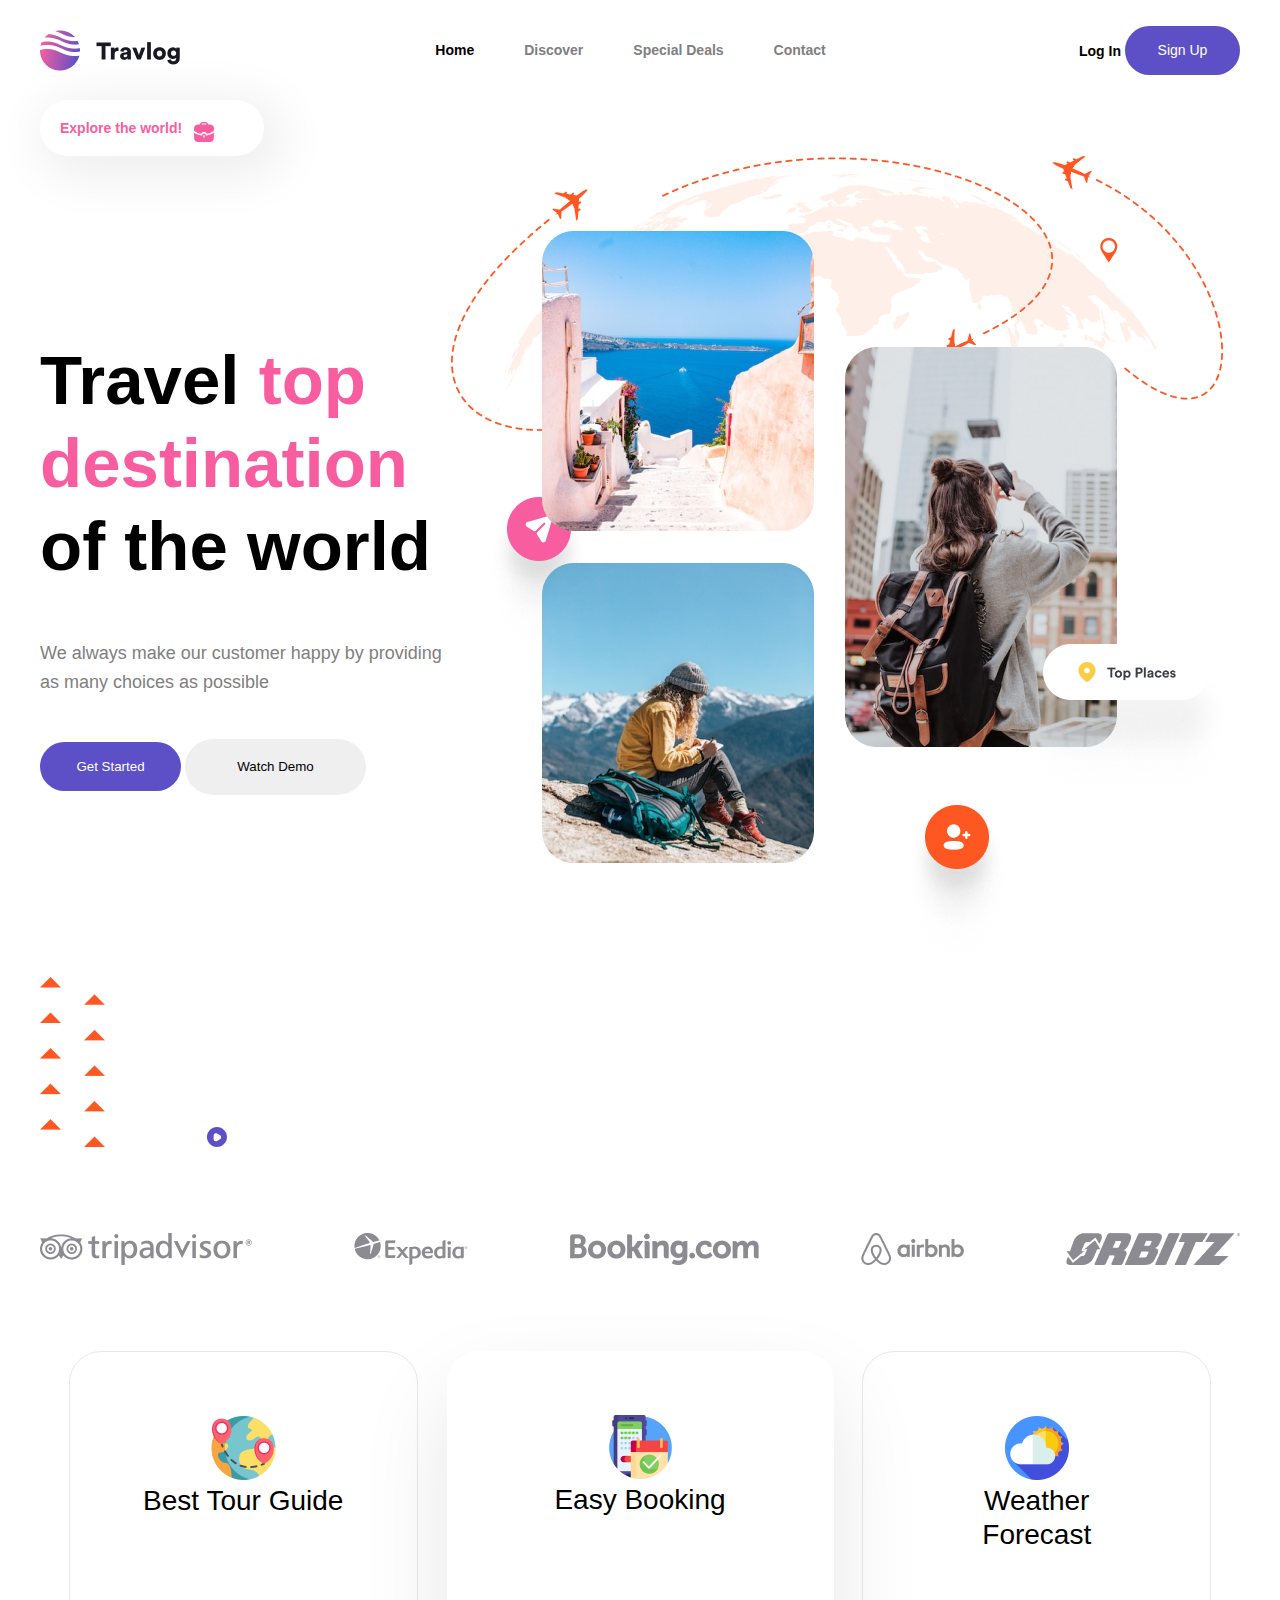
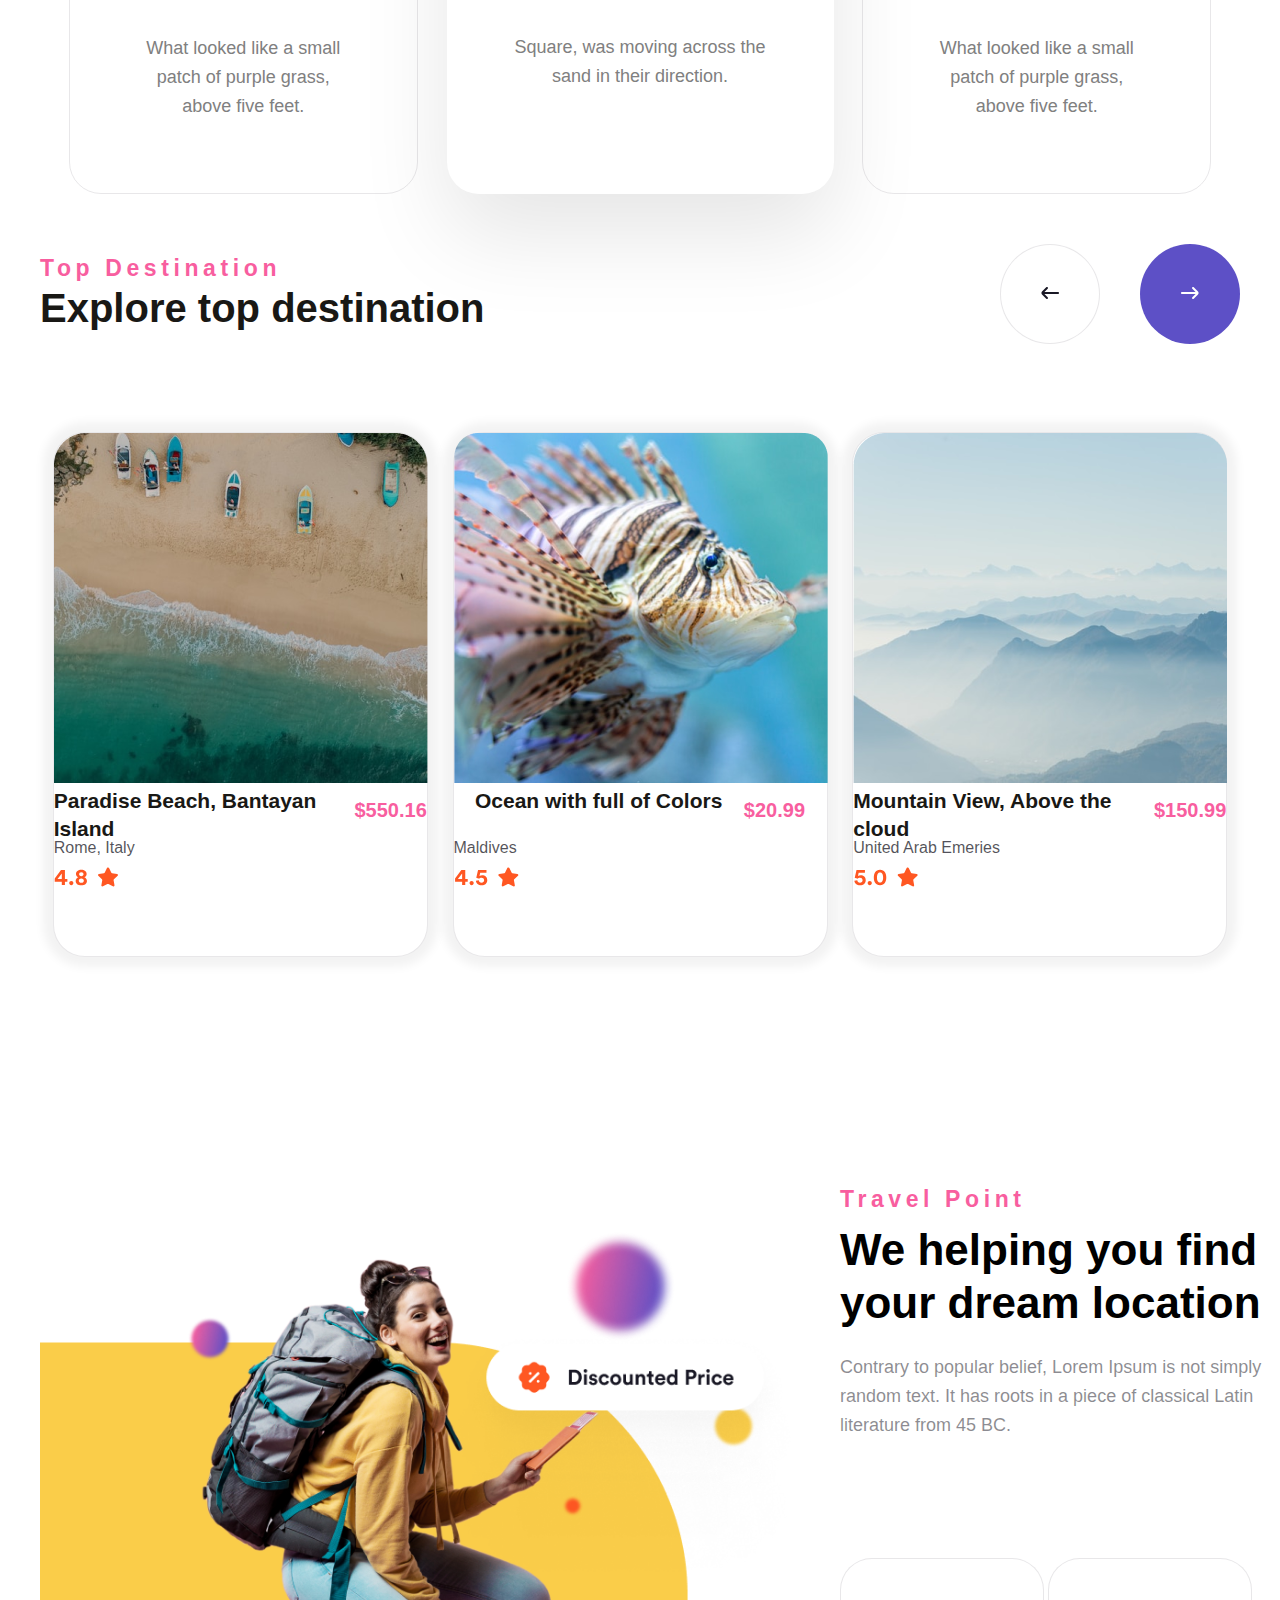
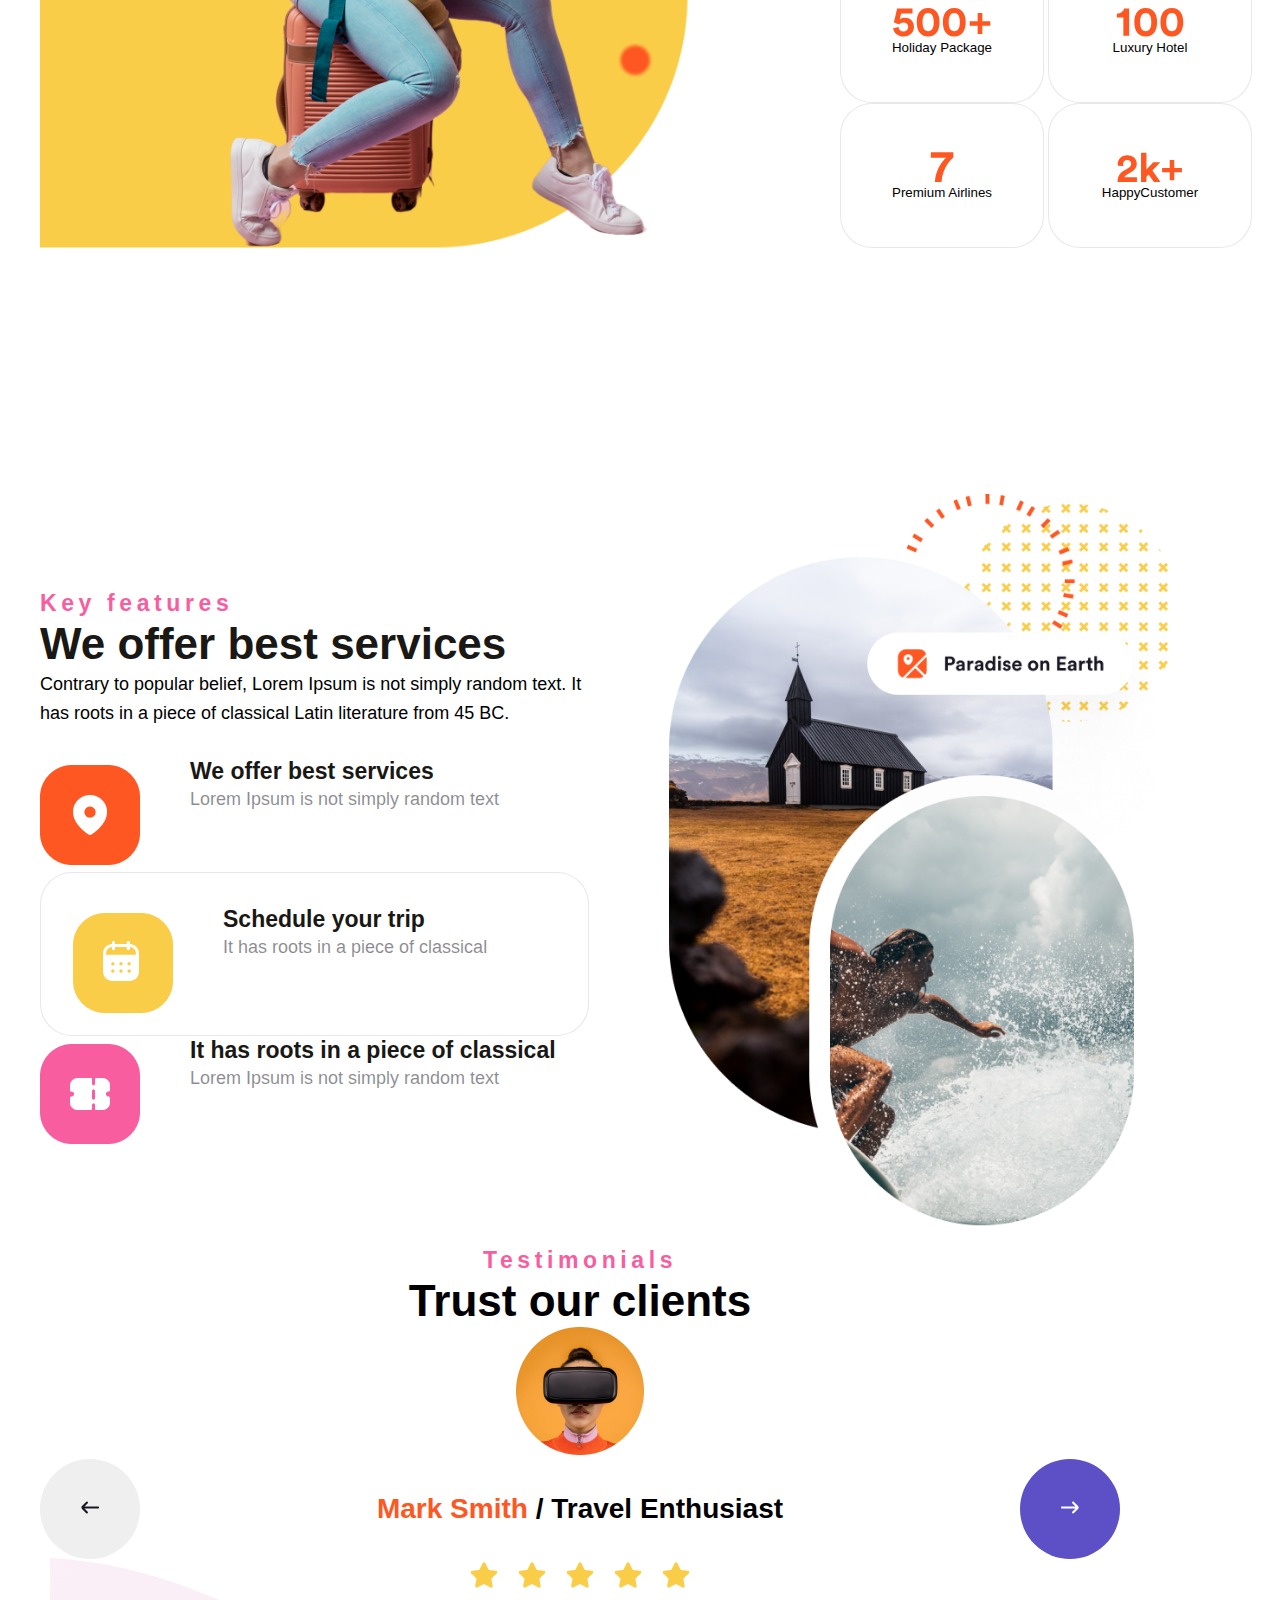
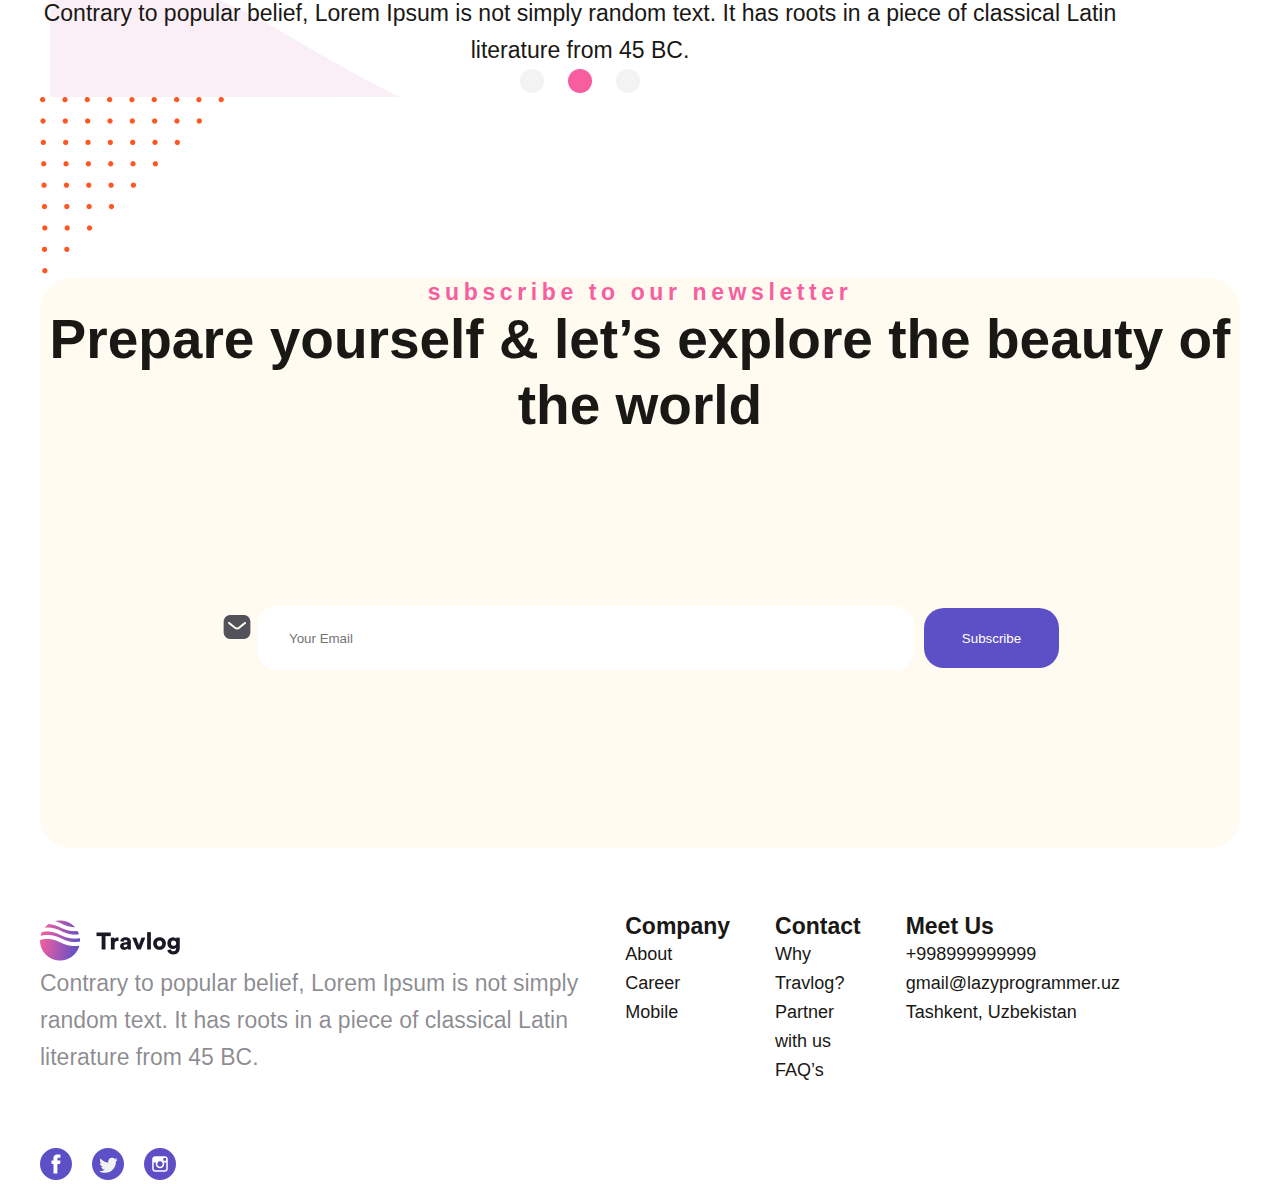
<file: index.html>
<!DOCTYPE html>
<html lang="en">
<head>
    <meta charset="UTF-8">
    <meta name="viewport" content="width=device-width, initial-scale=1.0">
    <title>Document</title>
    <link rel="stylesheet" href="style.css">
</head>
<body>
    <header>
        <div class="container">
                <div class="jamp__future">
                    <img src="./Frame 1 (9).png" alt="">
                    <ul>
                        <li><a href="#"><span>Home</span></a></li>
                        <li><a href="#">Discover</a></li>
                        <li><a href="#">Special Deals</a></li>
                        <li><a href="#">Contact</a></li>    
                    </ul>
                    <div class="jamp__future__blain">
                <a href="#"><span>Log In</span></a>
                <button>Sign Up</button>
                    </div>
            </div>
        </div>
    </header>

    <main>
        <section>
            <div class="hero">
                <div class="container">
                        <div class="port">
                            <div class="port__pank">
                        <h5>Explore the world!</h5>
                        <img src="./work 1.svg" alt="">
                        </div>
                        </div>
                        <div class="hero__wrapper">
                        <div class="hero__wrapper__content">
                        <h1>Travel <span>top</span>
                        <span>destination </span> 
                        of the world</h1>
                        <p>We always make our customer happy by providing
                        as many choices as possible </p>
                        <div class="caput">
                            <button class="meta">Get Started</button>
                            <img src="./play-circle.5 1.svg" alt="">
                            <button class="charset">Watch Demo</button>
                            </div>
                    </div>
                    <img src="./Group 1 (4).png" alt="">
                    </div>
                      <img src="./OBJECTS.png" alt="">
                    </div>
                    </div>
                </div>
            </div>
        </section>
        <section>
            <div class="container">
                    <div class="customer__main">
                        <a href="#"><img src="./Group (7).png" alt=""></a>
                         <a href="#"><img src="./Group 2.png" alt=""></a>
                        <a href="#"><img src="./Group (11).png" alt=""></a>
                        <a href="#"><img src="./Group 9235.png" alt=""></a>
                            <a href="#"><img src="./Group 3 (8).png" alt=""></a>
                </div>
            </div>
        </section>

        <section>
            <div class="uzum">
            <div class="container"> 
                <div class="uzum__market">
                    <div class="link">
                        <img src="./destination 1 (1).png" alt="">
                        <h1>Best Tour Guide</h1>
                        <p>What looked like a small patch of purple grass, above five feet.</p>
                    </div>
                    <div class="cloudy">
                        <img src="./booking 1.png" alt="">
                        <h1>Easy Booking</h1>
                        <p>Square, was moving across the sand in their direction.</p>
                    </div>
                    <div class="mimo">
                        <img src="./cloudy 1.png" alt="">
                        <h1>Weather Forecast</h1>
                        <p>What looked like a small patch of purple grass, above five feet.</p>
                        </div>
                    </div>
                </div>
            </div>
        </section>

        <section>
            <div class="container">
                <div class="hour__minute">
                <div class="hour__minute__second">
                    <h2>Top Destination</h2>
                    <h1>Explore top destination</h1>
                    </div>
                    <div class="cantext">
                    <button class="open"><img src=".//Bold-Outline (1).svg" alt=""></button>
                    <button class="apen"><img src="./Bold-Outline.svg" alt=""></button>
                    </div>
                    </div>
                    <div class="footer">
                        <div class="footer__link">
                            <img src="./Rectangle 6.png" alt="">
                            <div class="footer__link__inver">
                    <h2>Paradise Beach, Bantayan Island</h2>
                    <span>$550.16</span>
                    </div>
                    <div class="footer__link__inver__text">
                    <p>Rome, Italy</p>
                    <img src="./Frame 30 (1).svg" alt="">
                    </div>
                </div>
                    <div class="footer__link">
                        <img src="./Rectangle 6 (1).png" alt="">
                        <div class="footer__link__inver">
                            <h2>Ocean with full of Colors</h2>
                            <span>$20.99</span>
                            </div>
                             <div class="footer__link__inver__text">
                                <p>Maldives</p>
                                <img src="./Frame 30 (7).svg" alt="">
                        </div>
                     </div>

                     <div class="footer__link">
                        <img src="./Rectangle 6 (2).png" alt="">
                        <div class="footer__link__inver">
                            <h2>Mountain View, Above the cloud</h2>
                            <span>$150.99</span>
                            </div>
                             <div class="footer__link__inver__text">
                                <p>United Arab Emeries </p>
                                <img src="./Frame 30 (8).svg" alt="">
                        </div>
                     </div>
                    </div>
            </div>
        </section>

        <section>
            <div class="container">
                <div class="samsung">
                    <img src="./Group 9238.png" alt="" width="800px">
                    <div class="samsung__notes">
                            <h2>Travel Point</h2>
                            <h1>We helping you find your dream location</h1>
                            <p>Contrary to popular belief, Lorem Ipsum is not 
                                simply random text. It has roots in a 
                                piece of classical Latin literature from 45 BC.</p>
                                <div class="spotify">
                                    <div class="spotify__rog">
                                    <button><img src="./500+.svg" alt="">Holiday Package</button>
                                    <button><img src="./100.svg" alt="">Luxury Hotel</button>
                                    <button><img src="./7.svg" alt="">Premium Airlines</button>
                                    <button><img src="./2k+.svg" alt="">HappyCustomer</button>
                                    </div>
                        </div> 
                    </div>
                </div>
            </div>
        </section>
        <section>
            <div class="pushti">
                <div class="container">
                <div class="pushti__rangdagi">
                    <div class="pushti__rangdagi__hayot">
                        <h2>Key features</h2>
                        <h1>We offer best services</h1>
                        <p>Contrary to popular belief, Lorem Ipsum is not 
                            simply random text. It has roots in a piece of classical Latin literature
                            from 45 BC.</p>
                            <div class="tape__stamp">
                                <img src="./Group 9239.png" alt="">
                                <div class="stamp">
                                    <h3>We offer best services</h3>
                                    <p>Lorem Ipsum is not simply random text</p>
                                </div>
                                </div>
                                     <div class="patch">
                                  <div class="tape__stamp">
                                    <img src="./Group 9239 (1).png" alt="">
                                <div class="stamp">
                                    <h3>Schedule your trip</h3>
                                    <p>It has roots in a piece of classical</p>
                                </div>
                                </div>
                                </div>
                                  <div class="tape__stamp">
                                     <img src="./Group 9239 (3).png" alt="">
                                <div class="stamp">
                                    <h3>It has roots in a piece of classical</h3>
                                    <p>Lorem Ipsum is not simply random text</p>
                            </div>
                            </div>
                            </div>
                            <img src="./BACKGROUND.png" alt="" width="600px">
                            </div>
                    </div>
            </div>
        </section>
        
        <section>
            <div class="rock">
            <div class="container">
                <div class="rock__hip__hop">
                    <div class="rock__hip__hop__jazz">
                        <h2>Testimonials</h2>
                        <h1>Trust our clients</h1>
                        <img src="./Ellipse 22 (1).png" alt="">
                        <div>
                            <div class="rock__hip__hop__jazz__nike">
                            <button class="osmon"><img src="./Bold-Outline (2).png" alt=""></button>
                             <h3><span>Mark Smith</span> / Travel Enthusiast</h3>
                            <button class="ostida"><img src="./Bold-Outline (3).png" alt=""></button>
                            </div>
                            <div class="baxtli__kunlar">
                            <img src="./Frame 54.png" alt="">
                            <p>Contrary to popular belief, Lorem Ipsum is not simply random text. It has roots
                            in a piece of classical Latin literature from 45 BC.</p>
                            <img src="./Frame 52.png" alt="">
                        </div>
                        </div>
                    </div>
                    </div>
                </div>
            </div>
        </section>

        <section>
            <div class="container">
                <div class="science">
                    <img src="./Graphic_Elements (1).png" alt="">
                        <div class="science__lim">
                            <div class="science__lim__root">
                        <h2>subscribe to our newsletter</h2>
                        <h1>Prepare yourself & let’s explore the beauty of the world</h1>
                        <div class="science__lim__root__top">
                            <div class="sciense__lim__root__top__left">
                            <label>
                                 <img src="./message 1.png" alt="">
                                <input type="text" placeholder="Your Email" id="Your Email"
                                name="Your Email">
                            </label>
                            </div>
                            <button>Subscribe</button>
                            </div>
                        </div>
                    </div>
                </div>
            </div>
        </section>

        <section>
            <div class="container">
                <div class="direction">
                <div class="direction__koon">
                    <img src="./Frame 1 (9).png" alt="">
                    <p>Contrary to popular belief, 
                    Lorem Ipsum is not simply random text. 
                    It has roots in a piece of classical Latin literature from 45 BC.</p>
                    </div>
                <div class="omad">
                    <div class="omad__shou">
                        <h2>Company</h2>
                        <ul>
                            <li><a href="#">About</a></li>
                            <li><a href="#">Career</a></li>
                            <li><a href="#">Mobile</a></li>
                        </ul>
                        </div><div class="omad__shou">
                        <h2>Contact</h2>
                        <ul>
                            <li><a href="#">Why Travlog?</a></li>
                            <li><a href="#">Partner with us</a></li>
                            <li><a href="#">FAQ’s</a></li>
                        </ul>
                        </div>
                        <div class="omad__shou">
                        <h2>Meet Us</h2>
                        <ul>
                            <li><a href="#">+998999999999</a></li>
                            <li><a href="#">gmail@lazyprogrammer.uz</a></li>
                            <li><a href="#">Tashkent, Uzbekistan</a></li>
                        </ul>
                        </div>
                        </div>
                        </div>
                        <div class="minklos">
                            <a href="#"><img src="./Group.svg" alt=""></a>
                            <a href="#"><img src="./Group (1).svg" alt=""></a>
                            <a href="#"><img src="./Group 8.svg" alt=""></a>
                        </div>
                    
                    </div>
                </div>
                </div>
                </div>
            </div>
        </section>
    </main>
    
</body>
</html>
</file>
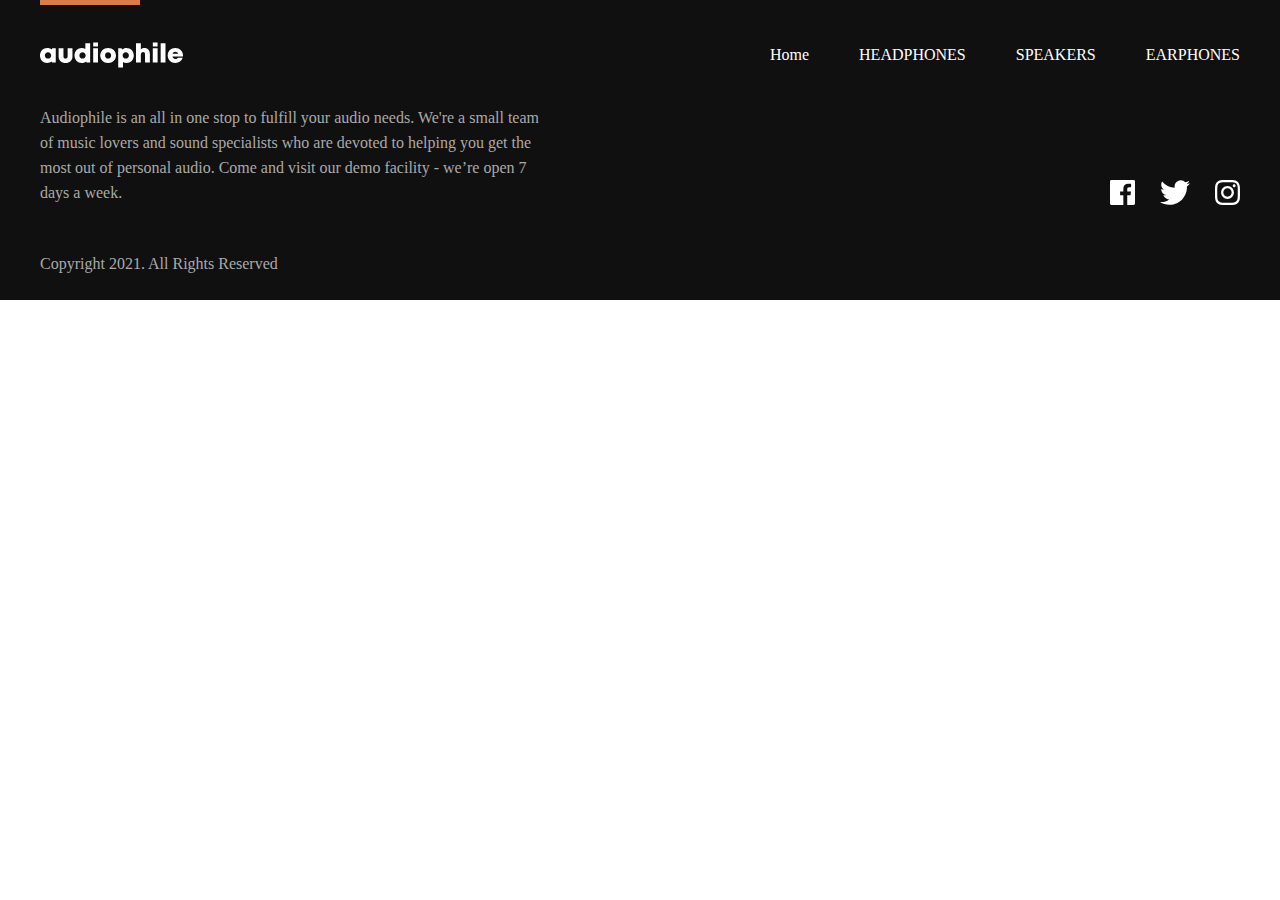
<file: Новая папка (8)/index.html>
<!DOCTYPE html>
<html lang="en">
<head>
    <meta charset="UTF-8">
    <meta name="viewport" content="width=device-width, initial-scale=1.0">
    <title>Document</title>
    <link rel="stylesheet" href="style.css">
</head>
<body>
    <footer>
        <div class="container">
            <div class="chiziq">
            </div>
            <div class="footer__wrapper">
                <div class="footer__links">
                    <img src="./audiophile 2.svg" alt="">
                    <ul>
                        <li><a href="#">Home</a></li>
                        <li><a href="#">HEADPHONES</a></li>
                        <li><a href="#">SPEAKERS</a></li>
                        <li><a href="#">EARPHONES</a></li>
                    </ul>
                </div>

                <div class="footer__text">
                    <p>
                        Audiophile is an all in one stop to fulfill your audio needs. We're a small team of music 
                        lovers and sound specialists who are devoted to helping you get the
                         most out of personal audio. Come and visit our demo facility - we’re open 7 days a week.
                    </p>

                    <div class="footer_images">
                        <img src="./Path (10).svg" alt="">
                         <img src="./Path (11).svg" alt="">
                          <img src="./Shape (7).svg" alt="">
                    </div>
                </div>
                <p class="copyright">Copyright 2021. All Rights Reserved</p>
            </div>
        </div>
    </footer>
</body>
</html>
</file>
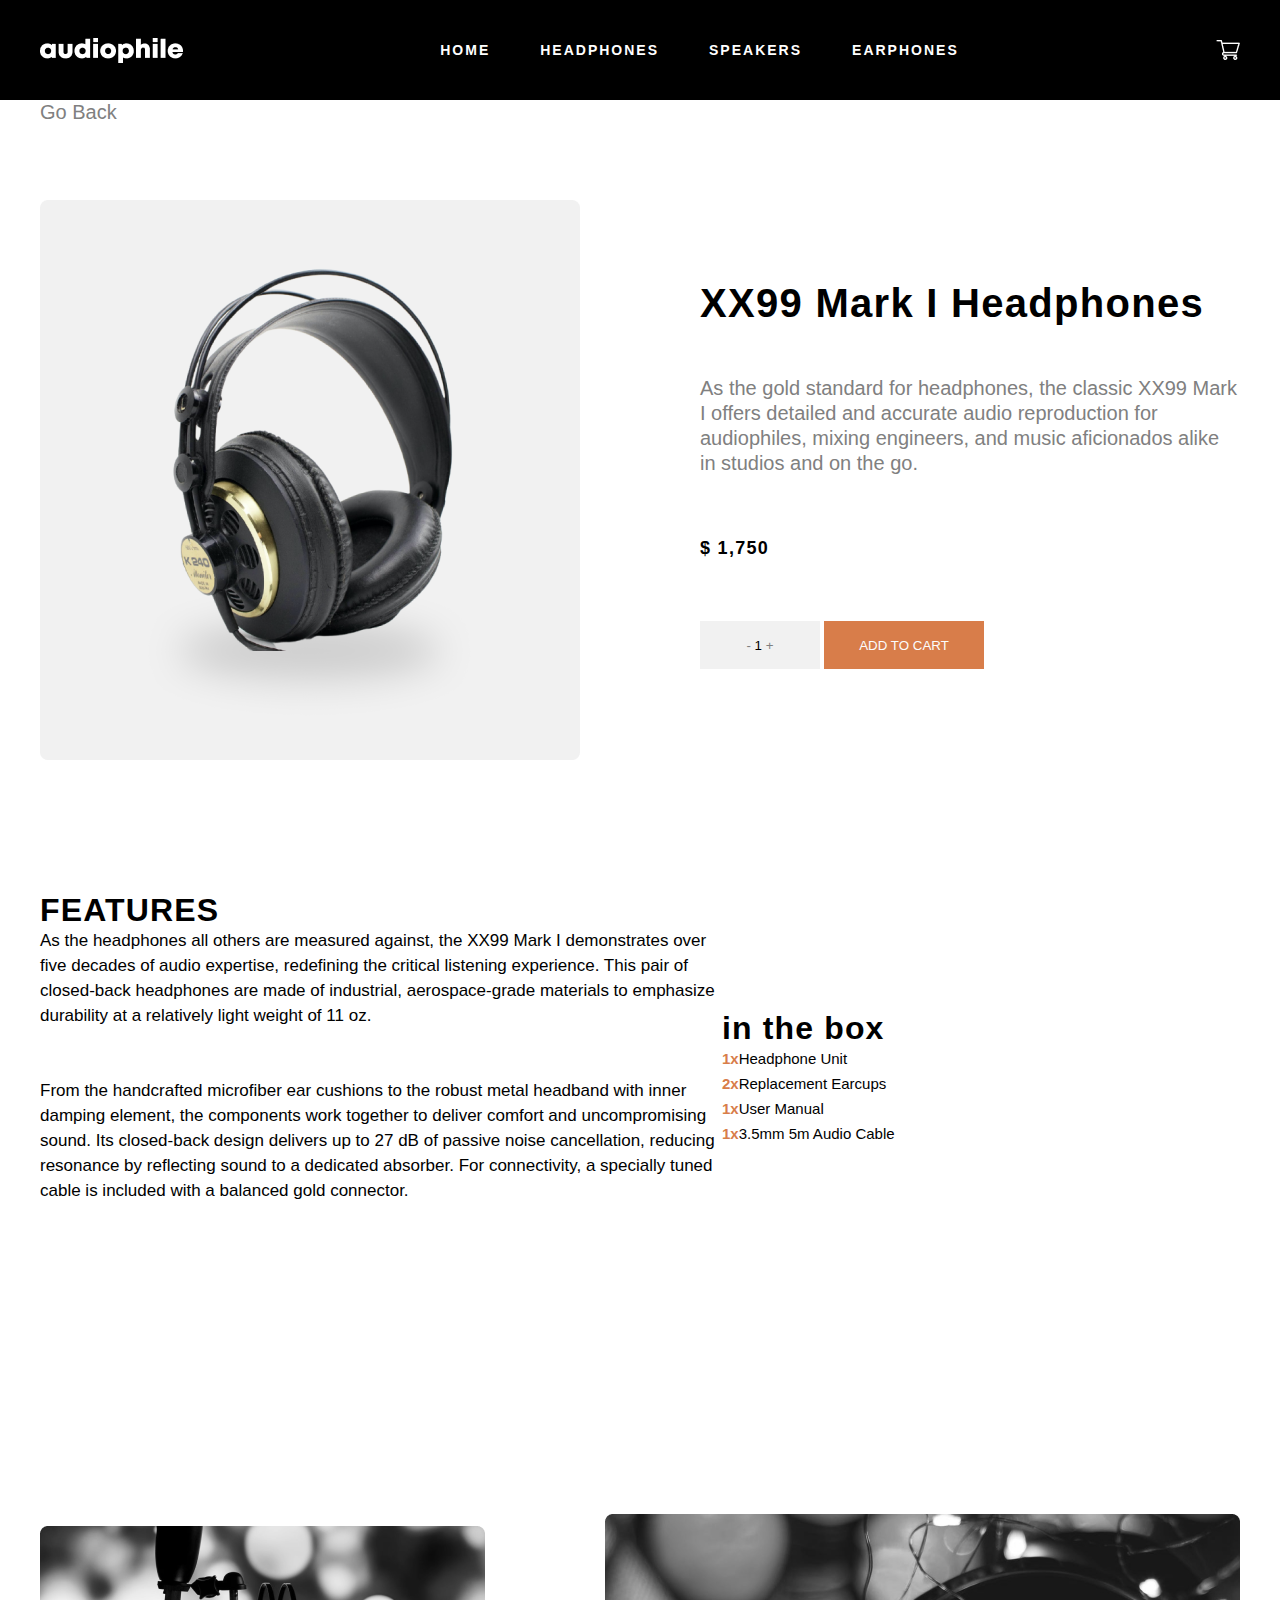
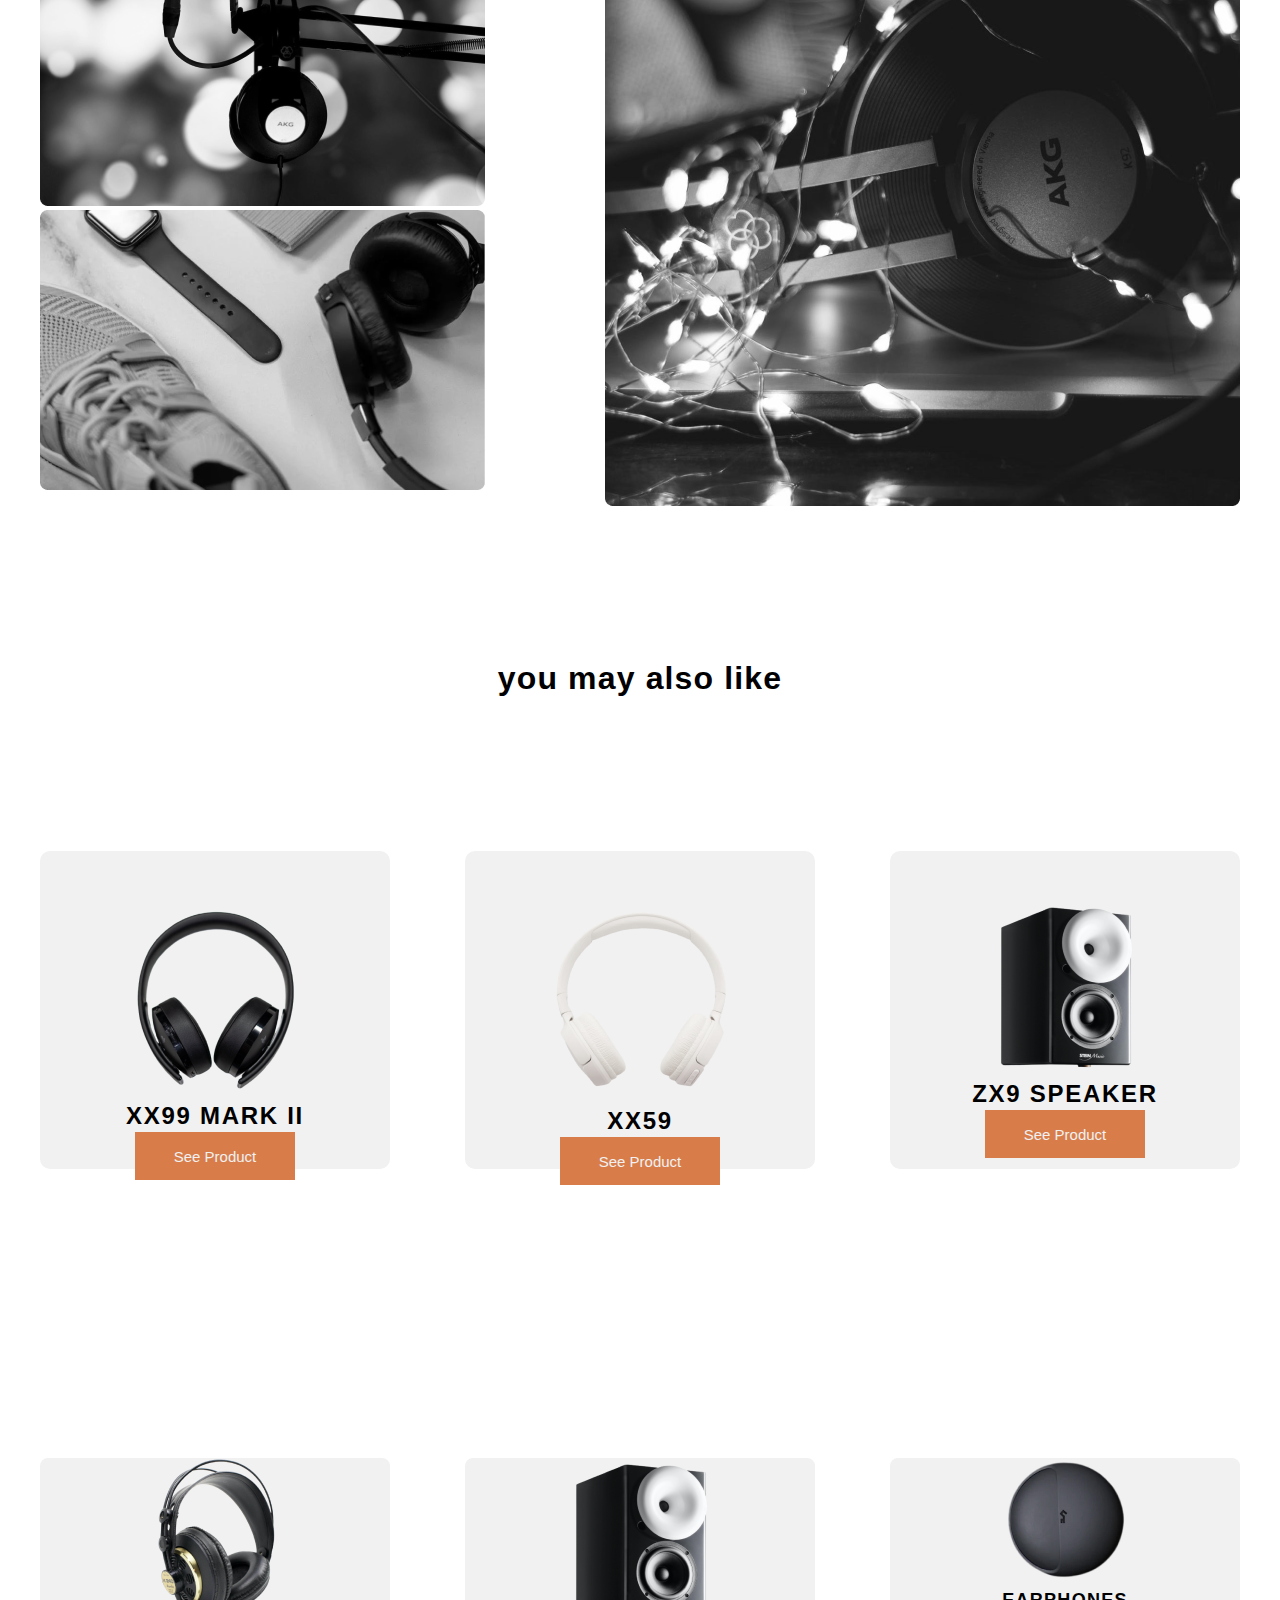
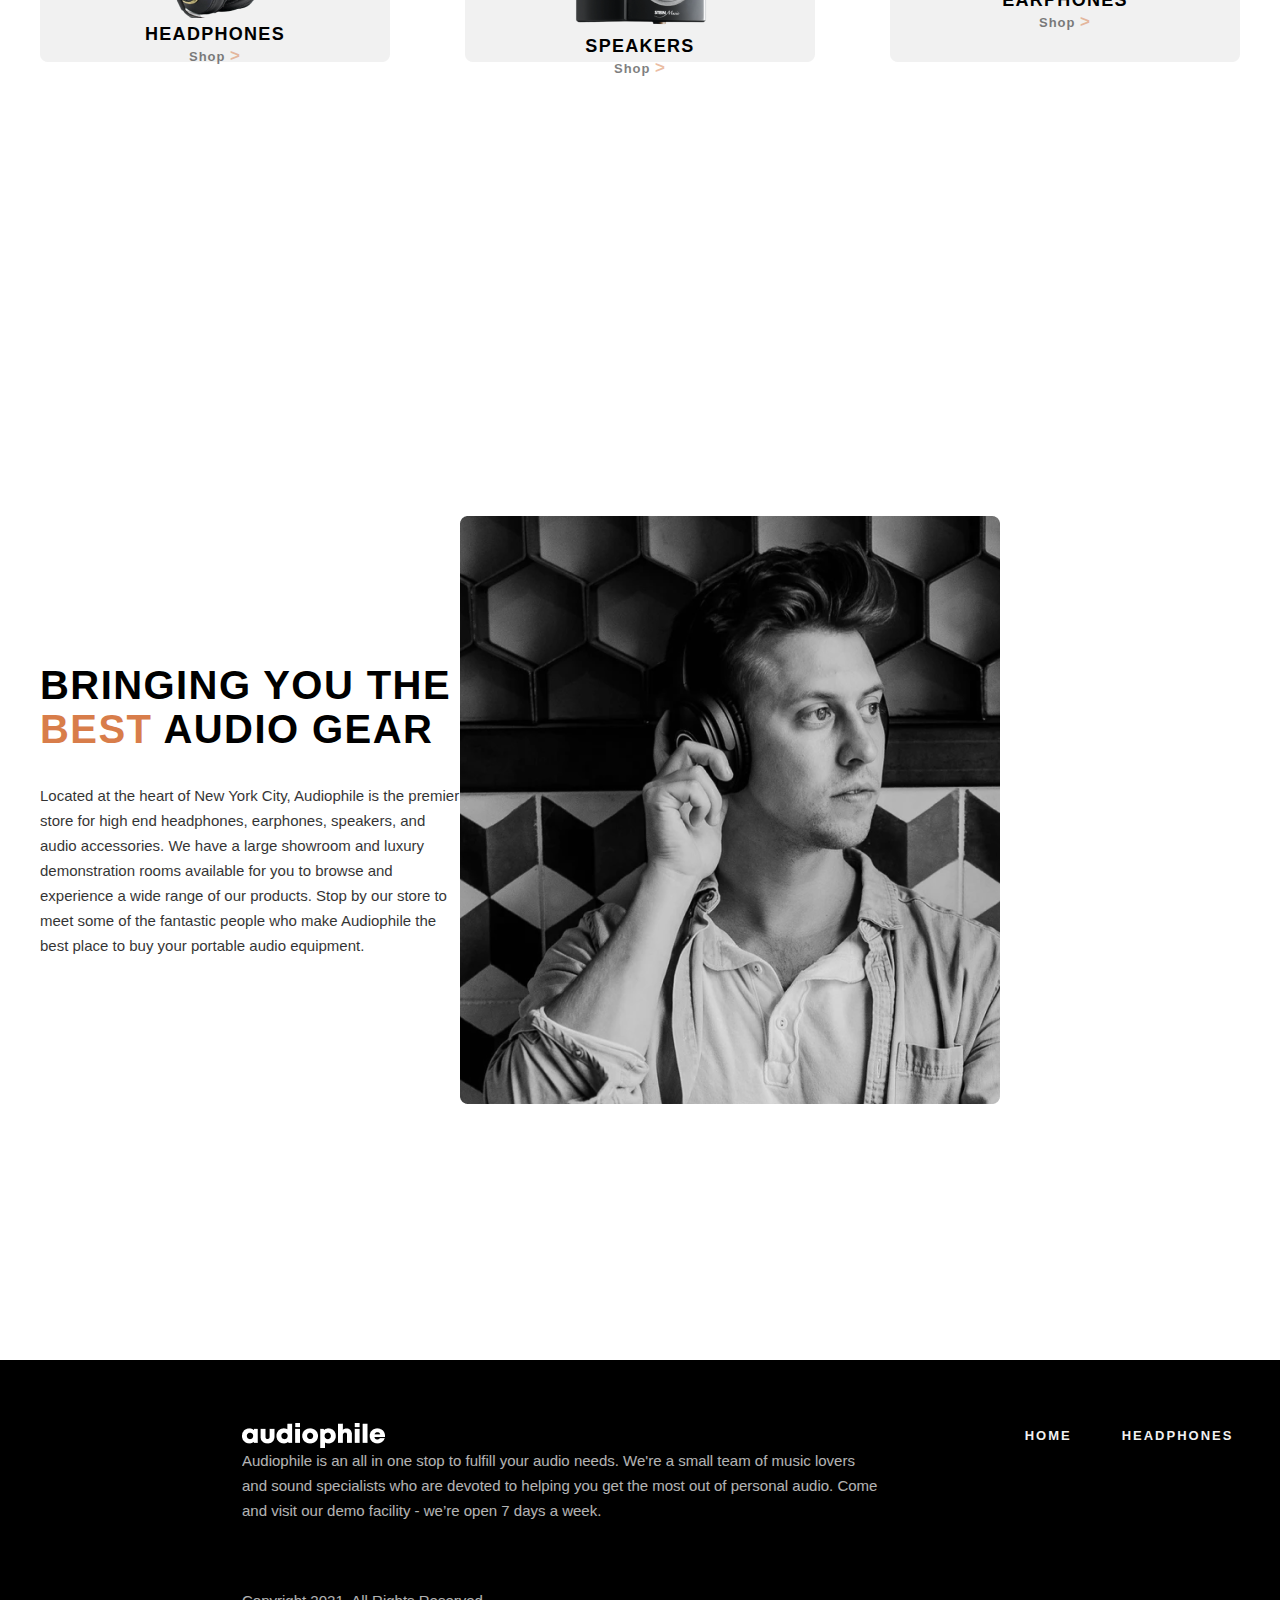
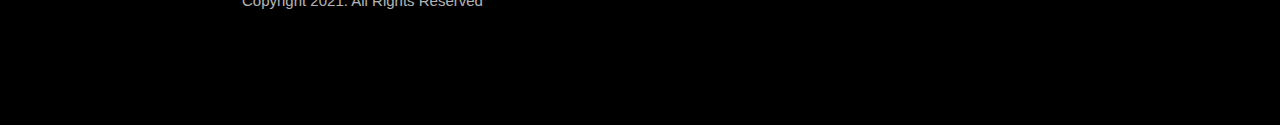
<file: Новая папка (9) — копия/index.html>
<!DOCTYPE html>
<html lang="en">
  <head>
    <meta charset="UTF-8" />
    <meta name="viewport" content="width=device-width, initial-scale=1.0" />
    <title>Document</title>
    <link rel="stylesheet" href="style.css" />
  </head>
  <body>
    <header>
      <div class="hero">
        <div class="container">
          <div class="hero__wrapper">
            <img src="./audiophile 2 (2).png" alt="" />
            <nav>
              <ul>
                <li><a href="#">HOME</a></li>
                <li><a href="#">HEADPHONES</a></li>
                <li><a href="#">SPEAKERS</a></li>
                <li><a href="#">EARPHONES</a></li>
              </ul>
            </nav>
            <img src="./Combined Shape (2).png" alt="" />
          </div>
        </div>
      </div>
    </header>

    <main>
      <section>
        <div class="uzum">
          <div class="container">
            <div class="uzum__market">
                <h2>Go Back</h2>
              </div>
              <div class="geek">
                <img src="./Group 3 (7).png" alt="">
              <div class="geek__kuk">
                <h1>XX99 Mark I Headphones</h1>
                <p>As the gold standard for headphones, the classic XX99 Mark I offers detailed and accurate audio reproduction for audiophiles, mixing engineers, 
                    and music aficionados alike in studios and on the go. </p>
                    <h3>$ 1,750</h3>
                    <div class="bug">
                    <button class="book"><span>-</span> 1 <span>+</span></button>
                    <button class="bokk">ADD TO CART</button>
                    </div>
                </div>
            </div>
          </div>
        </div>
      </section>

      <section>
        <div class="container">
          <div class="content">
            <div class="content__cobined">
              <h1>FEATURES</h1>
              <p>As the headphones all others are measured against, the XX99 Mark I 
                demonstrates over five decades of audio expertise, redefining the critical listening 
                experience. This pair of closed-back headphones are made of industrial, 
                aerospace-grade materials to emphasize durability at a relatively light weight of 11 oz.</p>
                <p>From the handcrafted microfiber ear cushions to the 
                  robust metal headband with inner damping element, the components work 
                  together to deliver comfort and uncompromising sound. Its closed-back design 
                  delivers up to 27 dB of passive noise cancellation, reducing resonance by reflecting sound 
                  to a dedicated absorber. For connectivity, a 
                  specially tuned cable is included with a balanced gold connector.</p>
                  </div>
              <div class="delete">
                <h1>in the box</h1>
              <ul>
                <li><a href="#"><span>1x</span>Headphone Unit</a></li>
                <li><a href="#"><span>2x</span>Replacement Earcups</a></li>
                <li><a href="#"><span>1x</span>User Manual</a></li>
                <li><a href="#"><span>1x</span>3.5mm 5m Audio Cable</a></li>
              </ul>
            </div>
            </div>
            <div class="box">
            <div class="box-shadow" >
              <a href="#"><img src="./Bitmap (11).png" alt=""></a>
              <a href="#"><img src="./Bitmap (12).png" alt=""></a>
            </div>
            <img src="./Bitmap (13).png" alt="">
          </div>
          </div>
        </div>
      </section>
      <section>
        <div class="container">
        <div class="From">
          <div class="Group__from">
             <h1>you may also like</h1>
            <div class="Group__from__mimo">
            <div class="meta">
              <img src="./image-removebg-preview(47).png" alt="">
              <h2>XX99 MARK II</h2>
              <button>See Product</button>
            </div>
            <div class="meta">
              <img src="./image-removebg-preview(48).png" alt="">
              <h2>XX59</h2>
              <button>See Product</button>
            </div>
            <div class="meta">
              <img src="./image-removebg-preview(38).png" alt="">
              <h2>ZX9 SPEAKER</h2>
              <button>See Product</button>
              </div>
            </div>
            </div>
          </div>
        </div>
      </section>

      <section>
        <div class="container">
          <div class="park">
            <div class="cable">
            <img src="./image-removebg-preview(41).png" alt="">
                <h2>HEADPHONES</h2>
                <p>Shop <span>></span></p>
                </div>
                <div class="cable">
                   <img src="./image-removebg-preview(38).png" alt=""> 
                  <h2>SPEAKERS</h2>
                   <p>Shop <span>></span></p>
                </div>
                <div class="cable">
                  <img src="./Group 5 (4).png" alt="">
                  <h2>EARPHONES</h2>
                   <p>Shop <span>></span></p>
                </div>
            </div>
          </div>
        </div>
      </section>

      <section>
        <div class="container">
          <div class="napalion">
            <div class="napalion__ponopart">
              <h1>BRINGING YOU THE <span>BEST</span> AUDIO GEAR</h1>
              <p>Located at the heart of New York City, Audiophile is the
                 premier store for high end headphones, earphones, speakers, and audio 
                 accessories. We have a large showroom and luxury demonstration rooms available 
                 for you to browse and experience a wide range of our products. Stop by our store 
                 to meet some of the fantastic people 
                who make Audiophile the best place to buy your portable audio equipment.</p>
            </div>
            <img src="./Bitmap (15).png" alt="">
            </div>
        </div>
      </section>

      <section>
        <div class="exact">
          <div class="container">
            <div class="exact__pockets">
              <div class="exact__pocketk__strup">
                <div class="parcha">
                  <img src="./audiophile (3).png" alt=""> 
                  <ul>
                <li><a href="#">HOME</a></li>
                <li><a href="#">HEADPHONES</a></li>
                <li><a href="#">SPEAKERS</a></li>
                <li><a href="#">EARPHONES</a></li>
              </ul>
              </div>
              <p>Audiophile is an all in one stop to fulfill your audio 
                needs. We're a small team of music lovers and sound specialists 
                who are devoted to helping you get the most out of personal 
                audio. Come and visit our demo facility - we’re open 7 days a week.</p>
                  <div class="parcha__before">
                <a href="#"><img src="./Path (7).svg" alt=""></a>
                  <a href="#"><img src="./Path (8).svg" alt=""></a>
                  <a href="#"><img src="./Shape (6).svg" alt=""></a>
                </div>  
                <p>Copyright 2021. All Rights Reserved</p>
            </div>
          </div>
        </div>
      </section>
    </main>
  </body>
</html>
</file>
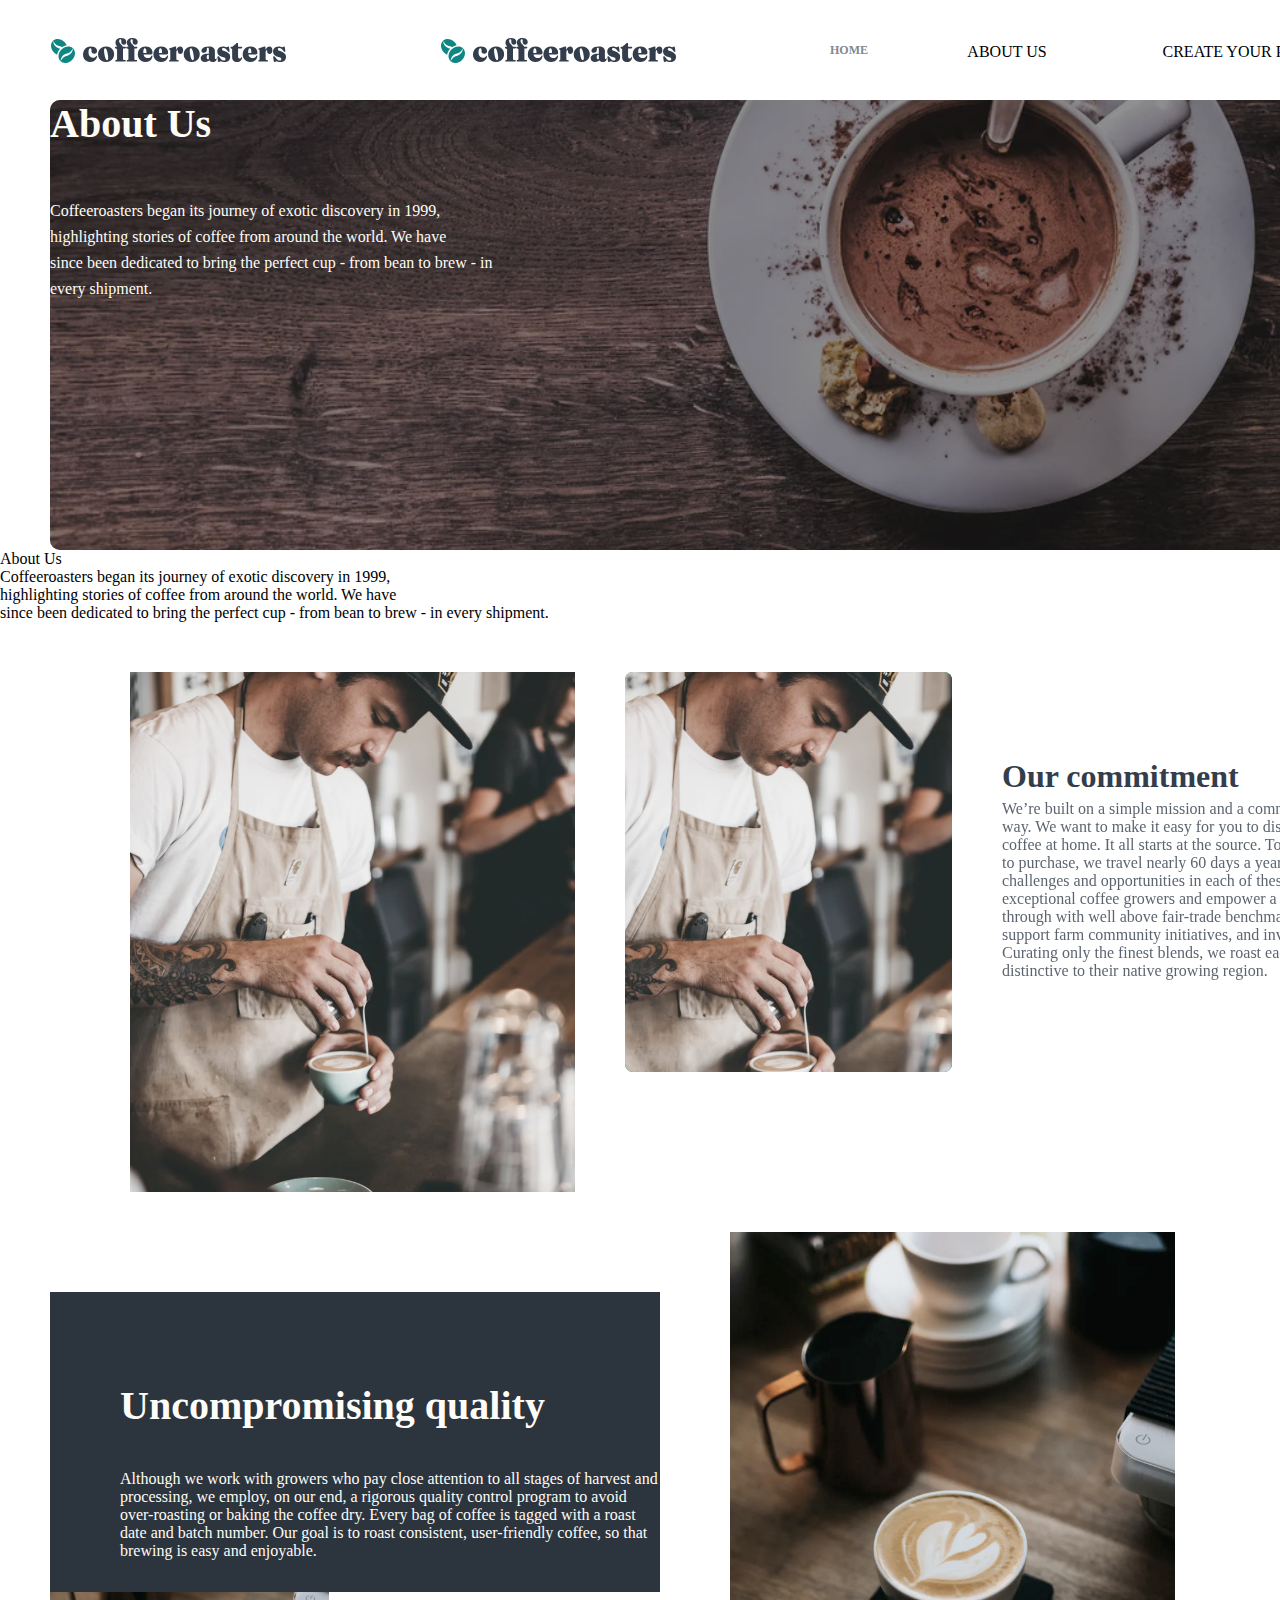
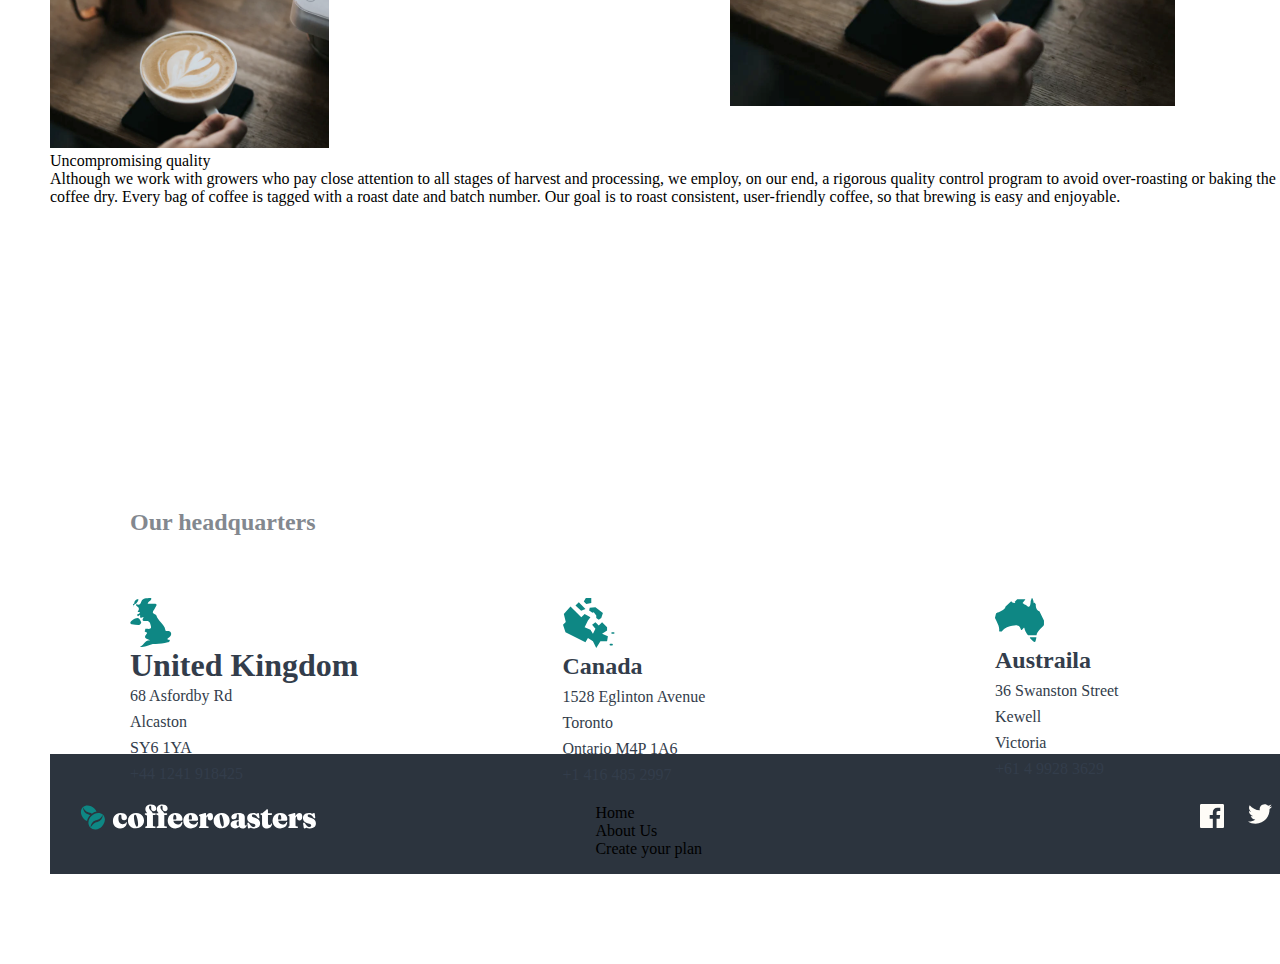
<file: Новая папка (8)/Новая папка (7)/dars/index.html>
<!DOCTYPE html>
<html lang="en">
<head>
    <meta charset="UTF-8">
    <meta name="viewport" content="width=device-width, initial-scale=1.0">
    <title>Document</title>
    <link rel="stylesheet" href="./css/main.css">
</head>
<body>
    <header class="header">
        <div class="container-header">
            <div class="inner-header">
                <div class="hero">
                    <div class="co">
                        <div class="cof"> <img src="./img/cof.svg" alt="">
                        </div>
                        <div class="hum">
                            <img src="./img/humburger.svg" alt="">
                        </div>
                    </div>
                    <div class="ci">
                        <div class="cof"> <img src="./img/cof.svg" alt=""></div>
                        <div class="hum">
                            <img src="./img/humburger.svg" alt="">
                        </div>
                    </div>
                   <ul>
                    <li class="l" >HOME</li>
                    <li class="o" >ABOUT US</li>
                    <li class="p" >CREATE YOUR PLAN</li>
                   </ul>
                </div>
                <div class="a">
                    <div class="ab">
                         <div class="b">
                                <div class="about">
                                    About Us
                                </div>
                                <div class="text">
                                    Coffeeroasters began its journey of exotic discovery in 1999, <br>
                                    highlighting stories of coffee from around the world. We have <br> 
                                    since been dedicated to bring the perfect cup - from bean to brew - in every shipment.
                                </div>
                            </div>
                         </div>
                    </div>
                    <div class="s">
                        <div class="sb">
                             <div class="n">
                                    <div class="nabout">
                                        About Us
                                    </div>
                                    <div class="ntext">
                                        Coffeeroasters began its journey of exotic discovery in 1999, <br>
                                        highlighting stories of coffee from around the world. We have <br> 
                                        since been dedicated to bring the perfect cup - from bean to brew - in every shipment.
                                    </div>
                                </div>
                             </div>
                        </div>
                </div>
            </div>
        </div>
    </header>
    <section class="section">
        <div class="bito">
            <img src="./img/bito.svg" alt="">
        </div>
        <div class="bot">
            <img src="./img/boy.svg" alt="cup">
        </div>
        <div class="b-img">
            <div class="our">
                Our commitment
            </div>
            <div class="were">
                We’re built on a simple mission and a commitment to
                doing good along the way. We want to make it easy
                for you to discover and brew the world’s best coffee
                at home. It all starts at the source. To locate the 
                specific lots we want to purchase, we travel nearly 
                60 days a year trying to understand the challenges  
                and opportunities in each of these places. We 
                collaborate with exceptional coffee growers and 
                empower a global community of farmers through
                with well above fair-trade benchmarks. We also offer
                training, support farm community initiatives, and
                invest in coffee plant science. Curating only the
                finest blends, we roast each lot to highlight tasting
                profiles distinctive to their native growing region.
            </div>
        </div>
    </section>
    <main class="main">
        <div class="tex">
            <div class="text-1">
                <div class="un">
                 Uncompromising quality
                </div>
                <div class="al">
                 Although we work with growers who pay close attention to all stages of harvest and processing, we employ, on our end, a rigorous quality control program to avoid over-roasting or baking the coffee dry. Every bag of coffee is tagged with a roast date and batch number. Our goal is to roast consistent, user-friendly coffee, so that brewing is easy and enjoyable.
                </div>
             </div>
             <div class="cup">
                 <img src="./img/map.svg" alt="cup">
             </div>
        </div>
        <div class="te">
            <div class="t">
                <div class="cu">
                    <img src="./img/cu.svg" alt="cup">
                </div>
                <div class="n">
                 Uncompromising quality
                </div>
                <div class="p">
                 Although we work with growers who pay close attention to all stages of harvest and processing, we employ, on our end, a rigorous quality control program to avoid over-roasting or baking the coffee dry. Every bag of coffee is tagged with a roast date and batch number. Our goal is to roast consistent, user-friendly coffee, so that brewing is easy and enjoyable.
                </div>
             </div>
        </div>
        <div class="section">
            <div class="or">
                Our headquarters
            </div>
            <div class="flags">
               <div class="one">
                 <div class="flag">
                     <img src="./img/flag.svg" alt="">
                 </div>
                 <div class="uk">
                    United Kingdom
                 </div>
                 <div class="olti">
                    68  Asfordby Rd 
                    <br> Alcaston <br>
                    SY6 1YA <br>
                    +44 1241 918425 
                 </div>
               </div>
               <div class="one">
                <div class="canada">
                    <img src="./img/canada.svg" alt="">
                </div>
                <div class="can">
                   Canada
                </div>
                <div class="olti">
                    1528 Eglinton Avenue 
                   <br>Toronto  <br>
                   Ontario M4P 1A6 <br>
                   +1 416 485 2997 
                </div>
              </div>
              <div class="one">
                <div class="Austraila">
                    <img src="./img/aus.svg" alt="">
                </div>
                <div class="Austrail">
                   Austraila
                </div>
                <div class="olti">
                    36 Swanston Street 
                   <br>Kewell <br>
                   Victoria <br>
                   +61 4 9928 3629
                </div>
              </div>
            </div>
        </div>
    </main>
    <div class="footer">
        <div class="f">
            <div class="cof-2">
                <div class="fo">
                    <img src="./img/FO.svg" alt="">
                </div>
                <div class="ikki">
                    <div class="l" >Home</div>
                    <div class="k" >About Us</div>
                    <div class="j" >Create your plan</div>
                </div>
            </div>
            <div class="apps">
                <div class="facebook">
                    <img src="./img/facebook.svg" alt="">
                </div>
                <div class="twitter">
                    <img src="./img/twitter.svg" alt="">
                </div>
                <div class="insta">
                     <img src="./img/Shape.svg" alt="">
                </div>
            </div>
        </div>
    </div>
</body>
</html>
</file>
<file: style.css>
* {
  margin: 0;
  padding: 0;
  box-sizing: border-box;
}

.container {
  width: 1200px;
  margin: 0 auto;
}

.jamp__future {
  height: 100px;
  display: flex;
  justify-content: space-between;
  align-items: center;
}

.jamp__future ul {
  display: flex;
  gap: 50px;
  list-style: none;
}

.jamp__future span {
  color: #000;
}

.jamp__future a {
  font-family: "Circular Std", sans-serif;
  font-size: 14px;
  font-weight: 700;
  line-height: 17px;
  letter-spacing: 0em;
  text-align: left;
  text-decoration: none;
  color: grey;
}

.jamp__future__blain button {
  width: 115px;
  height: 49px;
  padding: 16px, 32px, 16px, 32px;
  border-radius: 100px;
  gap: 8px;
  border: none;
  background: #5d50c6;
  color: #fff;
  font-size: 14px;
}

.hero__wrapper {
  width: 100%;
  display: flex;
  justify-content: space-between;
  align-items: center;
}

.port {
  width: 224px;
  height: 56px;
  box-shadow: 10px 10px 10px 10px;
  box-shadow: 10px 10px 50px 10px #00000012;
  border-radius: 100px;
}

.port__pank {
  display: flex;
  gap: 10px;
  padding: 20px;
}
.port__pank h5 {
  font-family: "Circular Std", sans-serif;
  font-size: 14px;
  font-weight: 700;
  line-height: 17px;
  letter-spacing: 0em;
  text-align: left;
  color: #f85e9f;
}

.hero__wrapper__content h1 {
  height: 300px;
  font-family: "Circular Std", sans-serif;
  font-size: 69px;
  font-weight: 700;
  line-height: 83px;
  letter-spacing: 0em;
  text-align: left;
}

.hero__wrapper__content span {
  color: #f85e9f;
}

.hero__wrapper__content p {
  height: 100px;
  font-family: "Inter", sans-serif;
  font-size: 18px;
  font-weight: 400;
  line-height: 29px;
  letter-spacing: 0em;
  text-align: left;
  color: grey;
}

.meta {
  width: 141px;
  height: 49px;
  padding: 16px, 32px, 16px, 32px;
  border-radius: 100px;
  gap: 8px;
  background: #5d50c6;
  box-shadow: 0px 0px 0px 0px #0000001a;
  border: none;
  color: #fff;
}

.charset {
  width: 181px;
  height: 56px;
  padding: 16px, 32px, 16px, 32px;
  border-radius: 100px;
  border: 1px;
  gap: 8px;
}

.caput img {
  position: absolute;
  left: 16%;
  top: 125%;
}

.customer__main {
  height: 200px;
  display: flex;
  justify-content: space-between;
  align-items: center;
}

.uzum__market {
  display: flex;
  justify-content: space-evenly;
  align-items: center;
  text-align: center;
}

.link {
  width: 349px;
  height: 443px;
  padding: 64px;
  border-radius: 32px;
  border: 1px;
  gap: 64px;
  border: 1px solid #1918251a;
}

.link h1 {
  height: 150px;
  font-family: "Inter", sans-serif;
  font-size: 28px;
  font-weight: 400;
  line-height: 34px;
  letter-spacing: 0em;
  text-align: center;
}

.link p {
  font-family: "Inter", sans-serif;
  font-size: 18px;
  font-weight: 400;
  line-height: 29px;
  letter-spacing: 0em;
  text-align: center;
  color: grey;
}

.cloudy {
  width: 387px;
  height: 443px;
  padding: 64px;
  border-radius: 32px;
  gap: 64px;
  box-shadow: 0px 0px 0px 0px #0000001a;
  box-shadow: 0px 41px 89px 0px #0000001a;
}

.cloudy h1 {
  height: 150px;
  font-family: "Inter", sans-serif;
  font-size: 28px;
  font-weight: 400;
  line-height: 34px;
  letter-spacing: 0em;
  text-align: center;
}

.cloudy p {
  font-family: "Inter", sans-serif;
  font-size: 18px;
  font-weight: 400;
  line-height: 29px;
  letter-spacing: 0em;
  text-align: center;
  color: grey;
}
.mimo {
  width: 349px;
  height: 443px;
  padding: 64px;
  border-radius: 32px;
  border: 1px;
  gap: 64px;
  border: 1px solid #1918251a;
}

.mimo h1 {
  height: 150px;
  font-family: "Inter", sans-serif;
  font-size: 28px;
  font-weight: 400;
  line-height: 34px;
  letter-spacing: 0em;
  text-align: center;
}
.mimo p {
  font-family: "Inter", sans-serif;
  font-size: 18px;
  font-weight: 400;
  line-height: 29px;
  letter-spacing: 0em;
  text-align: center;
  color: grey;
}

.hour__minute {
  height: 200px;
  display: flex;
  justify-content: space-between;
  align-items: center;
}

.hour__minute__second h2 {
  font-family: "Circular Std", sans-serif;
  font-size: 23px;
  font-weight: 700;
  line-height: 28px;
  letter-spacing: 0.2em;
  text-align: left;
  color: #f85e9f;
}

.hour__minute__second h1 {
  font-family: "Circular Std", sans-serif;
  font-size: 40px;
  font-weight: 700;
  line-height: 53px;
  letter-spacing: 0em;
  text-align: left;
  color: #191815;
}

.cantext {
  display: flex;
  gap: 40px;
}

.open {
  width: 100px;
  height: 100px;
  border-radius: 100px;
  border: 1px;
  border: 1px solid #1918251a;
  background: #fff;
}

.apen {
  width: 100px;
  height: 100px;
  border-radius: 100px;
  box-shadow: 0px 0px 0px 0px #00000014;
  background: #5d50c6;
  border: none;
}

.footer {
  height: 600px;
  display: flex;
  justify-content: space-evenly;
  align-items: center;
  gap: 12px;
}

.footer__link {
  width: 375px;
  height: 525px;
  border-radius: 32px 32px 32px 32px;
  gap: 32px;
  box-shadow: 0px 0px 10px 10px #0000000d;
  background: #ffffff;
  border: 1px solid #1918251a;
}

.footer__link__inver {
  display: flex;
  justify-content: space-evenly;
  align-items: center;
}

.footer__link__inver h2 {
  height: 46px;
  font-family: "Circular Std", sans-serif;
  font-size: 21px;
  font-weight: 700;
  line-height: 28px;
  letter-spacing: 0em;
  text-align: left;
  color: #191815;
}

.footer__link__inver span {
  font-family: "Circular Std", sans-serif;
  font-size: 20px;
  font-weight: 700;
  line-height: 28px;
  letter-spacing: 0em;
  text-align: left;
  color: #f85e9f;
}

.footer__link__inver__text p {
  height: 30px;
  font-family: "Inter", sans-serif;
  font-size: 16px;
  font-weight: 400;
  line-height: 29px;
  letter-spacing: 0em;
  text-align: left;
  color: #191825bf;
}

.samsung {
  width: 102%;
  height: 1100px;
  display: flex;
  justify-content: space-between;
  align-items: center;
}

.samsung__notes h2 {
  height: 38px;
  font-family: "Circular Std", sans-serif;
  font-size: 23px;
  font-weight: 700;
  line-height: 28px;
  letter-spacing: 0.2em;
  text-align: left;
  color: #f85e9f;
}

.samsung__notes h1 {
  height: 130px;
  font-family: "Circular Std", sans-serif;
  font-size: 44px;
  font-weight: 700;
  line-height: 53px;
  letter-spacing: 0em;
  text-align: left;
}

.samsung__notes p {
  height: 150px;
  font-family: "Inter", sans-serif;
  font-size: 18px;
  font-weight: 400;
  line-height: 29px;
  letter-spacing: 0em;
  text-align: left;
  color: #19182580;
}

.spotify {
  height: 400px;
  display: flex;
  justify-content: space-between;
  align-items: center;
}

.spotify__rog button {
  width: 204px;
  height: 145px;
  padding: 32px;
  border-radius: 32px;
  border: 1px;
  gap: 16px;
  background: #ffffff;
  border: 1px solid #1918251a;
}
.spotify__rog img {
  width: 100px;
  height: 30px;
}
.pushti__rangdagi {
  display: flex;
  justify-content: space-between;
  align-items: center;
  gap: 80px;
}

.pushti__rangdagi__hayot h2 {
  height: 28px;
  font-family: "Circular Std", sans-serif;
  font-size: 23px;
  font-weight: 700;
  line-height: 28px;
  letter-spacing: 0.2em;
  text-align: left;
  color: #f85e9f;
}

.pushti__rangdagi__hayot h1 {
  height: 53px;
  font-family: "Circular Std", sans-serif;
  font-size: 44px;
  font-weight: 700;
  line-height: 53px;
  letter-spacing: 0em;
  text-align: left;
  color: #191815;
}

.pushti__rangdagi__hayot p {
  height: 87px;
  font-family: "Inter", sans-serif;
  font-size: 18px;
  font-weight: 400;
  line-height: 29px;
  letter-spacing: 0em;
  text-align: left;
}

.tape__stamp {
  display: flex;
  align-items: center;
  gap: 50px;
}

.stamp h3 {
  height: 28px;
  font-family: "Circular Std", sans-serif;
  font-size: 23px;
  font-weight: 700;
  line-height: 28px;
  letter-spacing: 0em;
  text-align: left;
  color: #191815;
}

.patch {
  width: 549px;
  height: 164px;
  padding: 32px;
  border-radius: 32px;
  border: 1px;
  gap: 32px;
  background: #ffffff;
  border: 1px solid #1918251a;
}

.stamp p {
  font-family: "Inter", sans-serif;
  font-size: 18px;
  font-weight: 400;
  line-height: 29px;
  letter-spacing: 0em;
  text-align: left;
  color: #19182580;
}

.rock__hip__hop {
  background-image: url("./Layer_1\ \(2\).png");
  background-repeat: no-repeat;
  background-position: 10px 10px;
}

.rock__hip__hop {
  width: 90%;
  display: flex;
  justify-content: center;
  text-align: center;
}

.rock__hip__hop__jazz h2 {
  font-family: "Circular Std", sans-serif;
  font-size: 23px;
  font-weight: 700;
  line-height: 28px;
  letter-spacing: 0.2em;
  text-align: center;
  color: #f85e9f;
}

.rock__hip__hop__jazz h1 {
  font-family: "Circular Std", sans-serif;
  font-size: 44px;
  font-weight: 700;
  line-height: 53px;
  letter-spacing: 0em;
  text-align: center;
}

.rock__hip__hop__jazz__nike {
  display: flex;
  justify-content: space-between;
  align-items: center;
}

.rock__hip__hop__jazz__nike h3 {
  font-family: "Circular Std", sans-serif;
  font-size: 28px;
  font-weight: 700;
  line-height: 34px;
  letter-spacing: 0em;
  text-align: center;
}

.rock__hip__hop__jazz__nike span {
  color: #ff5722;
}

.osmon {
  width: 100px;
  height: 100px;
  top: 272.5px;
  border-radius: 100px;
  border: 1px;
  color: #ffffff;
  border: 1px solid #1918251a;
  border: none;
}

.ostida {
  width: 100px;
  height: 100px;
  border-radius: 100px;
  background: #5d50c6;
  border: none;
}

.baxtli__kunlar p {
  height: 74px;
  font-family: "Circular Std", sans-serif;
  font-size: 23px;
  font-weight: 450;
  line-height: 37px;
  letter-spacing: 0em;
  text-align: center;
  color: #191815;
}

.science {
  width: 80%;
}

.science__lim {
  width: 1200px;
  height: 570px;
  padding: 128px, 64px, 128px, 64px;
  border-radius: 32px;
  gap: 64px;
  background: #facd4914;
}

.science__lim__root h2 {
  font-family: "Circular Std", sans-serif;
  font-size: 23px;
  font-weight: 700;
  line-height: 28px;
  letter-spacing: 0.2em;
  text-align: center;
  color: #f85e9f;
}

.science__lim__root h1 {
  height: 300px;
  font-family: "Circular Std", sans-serif;
  font-size: 55px;
  font-weight: 700;
  line-height: 66px;
  letter-spacing: 0em;
  text-align: center;
  color: #191815;
}

.science__lim__root__top {
  display: flex;
  justify-content: center;
  align-items: center;
  gap: 10px;
}

.science__lim__root__top input {
  width: 657px;
  height: 60px;
  padding: 32px;
  border-radius: 20px;
  gap: 16px;
  background: #ffffff;
  border: none;
}

.science__lim__root__top button {
  width: 135px;
  height: 60px;
  padding: 32px, 64px, 32px, 64px;
  border-radius: 20px;
  gap: 16px;
  background: #5d50c6;
  border: none;
  color: #fff;
}

.direction {
  width: 90%;
  height: 300px;
  display: flex;
  justify-content: space-between;
  align-items: center;
}

.direction__koon p {
  font-family: "Circular Std", sans-serif;
  font-size: 23px;
  font-weight: 450;
  line-height: 37px;
  letter-spacing: 0em;
  text-align: left;
  color: #19182580;
}

.omad {
  display: flex;
  justify-content: space-between;
  gap: 45px;
}

.omad__shou h2 {
  font-family: "Circular Std", sans-serif;
  font-size: 23px;
  font-weight: 700;
  line-height: 28px;
  letter-spacing: 0em;
  text-align: left;
  color: #191815;
}

.omad__shou ul {
  list-style: none;
}

.omad__shou a {
  font-family: "Inter", sans-serif;
  font-size: 18px;
  font-weight: 400;
  line-height: 29px;
  letter-spacing: 0em;
  text-align: left;
  color: #191815;
  text-decoration: none;
}

.minklos {
  display: flex;
  gap: 20px;
}
</file>
<file: Новая папка (8)/style.css>
* {
  margin: 0;
  padding: 0;
  box-sizing: border-box;
}

.container {
  width: 1200px;
  margin: 0 auto;
}

footer {
  width: 100%;
  height: 300px;
  background: #101010;
}

.footer__links {
  display: flex;
  justify-content: space-between;
}

.footer__links ul {
  display: flex;
  list-style: none;
  gap: 50px;
  align-items: center;
  height: 100px;
}

.footer__links ul a {
  text-decoration: none;
  color: #fff;
}

.footer__text {
  display: flex;
  justify-content: space-between;
  align-items: end;
  margin-bottom: 50px;
}

.footer__text p {
  width: 500px;
  color: #aaa;
  line-height: 25px;
}

.footer_images {
  display: flex;
  height: 25px;
  gap: 25px;
}

.copyright {
  color: #aaa;
}

.chiziq {
  width: 100px;
  height: 5px;
  background: #d87d4a;
}
</file>
<file: Новая папка (9) — копия/style.css>
* {
  margin: 0;
  padding: 0;
  box-sizing: border-box;
}

.container {
  max-width: 1200px;
  margin: 0 auto;
}

.hero {
  width: 100%;
  height: 100px;
  background: #000;
}

.hero__wrapper {
  height: 100px;
  display: flex;
  justify-content: space-between;
  align-items: center;
}

.hero__wrapper ul {
  display: flex;
  gap: 50px;
  list-style: none;
}

.hero__wrapper a {
  font-family: "Manrope;", sans-serif;
  font-size: 14px;
  font-weight: 700;
  line-height: 25px;
  letter-spacing: 2px;
  text-align: left;
  text-decoration: none;
  color: #fff;
}

.uzum__market h2 {
  height: 100px;
  font-family: "Manrope", sans-serif;
  font-size: 20px;
  font-weight: 400;
  line-height: 25px;
  letter-spacing: 0px;
  text-align: left;
  color: gray;
}

.geek {
  width: 100%;
  display: flex;
  justify-content: space-between;
  align-items: center;
}

.geek__kuk {
  width: 45%;
  display: flex;
  flex-direction: column;
  gap: 60px;
}

.geek__kuk h1 {
  font-family: "Manrope", sans-serif;
  font-size: 40px;
  font-weight: 700;
  line-height: 44px;
  letter-spacing: 1px;
  text-align: left;
  color: #000;
}

.geek__kuk p {
  font-family: "Manrope", sans-serif;
  font-size: 20px;
  font-weight: 500;
  line-height: 25px;
  text-align: left;
  color: grey;
}

.geek__kuk h1 {
  font-family: "Manrope", sans-serif;
  font-size: 40px;
  font-weight: 700;
  line-height: 25px;
  letter-spacing: 1.2857142686843872px;
  text-align: left;
}

.geek__kuk h3 {
  font-family: "Manrope", sans-serif;
  font-size: 18px;
  font-weight: 700;
  line-height: 25px;
  letter-spacing: 1.2857142686843872px;
  text-align: left;
}

.book {
  width: 120px;
  height: 48px;
  border: none;
  background: #f1f1f1;
}

.bug span {
  color: grey;
}

.bokk {
  width: 160px;
  height: 48px;
  background: #d87d4a;
  border: none;
  color: #fcfcfc;
}

.content {
  width: 86%;
  height: 600px;
  display: flex;
  justify-content: space-between;
  align-items: center;
}

.content__cobined h1 {
  font-family: "Manrope", sans-serif;
  font-size: 32px;
  font-weight: 700;
  line-height: 36px;
  letter-spacing: 1.1428571939468384px;
  text-align: left;
}

.delete span {
  font-family: "Manrope", sans-serif;
  font-size: 15px;
  font-weight: 700;
  line-height: 25px;
  letter-spacing: 0px;
  text-align: left;
  color: #d87d4a;
}

.content__cobined p {
  height: 150px;
  opacity: 5px;
  font-family: "Manrope", sans-serif;
  font-size: 17px;
  font-weight: 400;
  line-height: 25px;
  letter-spacing: 0px;
  text-align: left;
}

.delete {
  height: 100px;
}

.delete h1 {
  width: 350px;
  height: 36px;
  font-family: "Manrope", sans-serif;
  font-size: 32px;
  font-weight: 700;
  line-height: 36px;
  letter-spacing: 1.1428571939468384px;
  text-align: left;
  color: #000;
}

.delete ul {
  list-style: none;
}

.delete a {
  text-decoration: none;
  height: 280px;
  font-family: "Manrope", sans-serif;
  font-size: 15px;
  font-weight: 400;
  line-height: 25px;
  letter-spacing: 0px;
  text-align: left;
  color: #000;
}

.box {
  height: 900px;
  display: flex;
  justify-content: space-between;
  align-items: center;
}

.Group__from h1 {
  height: 100px;
  font-family: "Manrope", sans-serif;
  font-size: 32px;
  font-weight: 700;
  line-height: 36px;
  letter-spacing: 1.1428571939468384px;
  text-align: center;
  color: #000;
}

.Group__from__mimo {
  height: 500px;
  display: flex;
  justify-content: space-between;
  align-items: center;
}

.meta {
  width: 350px;
  height: 318px;
  background: #f1f1f1;
  border-radius: 10px;
  text-align: center;
  padding: 50px;
}

.meta h2 {
  font-family: "Manrope", sans-serif;
  font-size: 24px;
  font-weight: 700;
  line-height: 33px;
  letter-spacing: 1.7142857313156128px;
  text-align: center;
}

.meta button {
  width: 160px;
  height: 48px;
  background: #d87d4a;
  color: #f1f1f1;
  border: none;
  font-size: 15px;
}

.park {
  height: 600px;
  display: flex;
  justify-content: space-between;
  align-items: center;
}

.cable {
  width: 350px;
  height: 204px;
  background-image: url("./Mask\ \(2\).png");
  background-repeat: no-repeat;
  text-align: center;
}

.cable h2 {
  font-family: "Manrope", sans-serif;
  font-size: 18px;
  font-weight: 700;
  line-height: 25px;
  letter-spacing: 1.2857142686843872px;
  text-align: center;
}

.cable p {
  opacity: 50%;
  font-family: "Manrope", sans-serif;
  font-size: 13px;
  font-weight: 700;
  line-height: 18px;
  letter-spacing: 1px;
  text-align: center;
}

.cable span {
  font-size: 17px;
  color: #d87d4a;
}

.napalion {
  width: 80%;
  height: 1100px;
  display: flex;
  justify-content: space-between;
  align-items: center;
}

.napalion__ponopart h1 {
  height: 120px;
  font-family: "Manrope", sans-serif;
  font-size: 40px;
  font-weight: 700;
  line-height: 44px;
  letter-spacing: 1.4285714626312256px;
  text-align: left;
}

.napalion__ponopart p {
  opacity: 80%;
  font-family: "Manrope", sans-serif;
  font-size: 15px;
  font-weight: 400;
  line-height: 25px;
  letter-spacing: 0px;
  text-align: left;
}

.napalion__ponopart span {
  color: #d87d4a;
}

.exact {
  width: 1684px;
  height: 365px;
  background: #000;
  color: #fff;
}

.exact__pockets {
  width: 90px;
  height: 360px;
  display: flex;
  justify-content: space-between;
  align-items: center;
}

.exact__pocketk__strup p {
  height: 70px;
  opacity: 70%;
  font-family: "Manrope", sans-serif;
  font-size: 15px;
  font-weight: 400;
  line-height: 25px;
  letter-spacing: 0px;
  text-align: left;
  color: #fff;
}

.parcha {
  width: 200%;
  display: flex;
  justify-content: space-between;
  align-items: center;
}

.parcha ul {
  display: flex;
  list-style: none;
  gap: 50px;
}

.parcha a {
  font-family: "Manrope", sans-serif;
  font-size: 13px;
  font-weight: 700;
  line-height: 25px;
  letter-spacing: 2px;
  text-align: left;
  text-decoration: none;
  color: #f1f1f1;
}

.parcha__before {
  width: 200%;
  display: flex;
  justify-content: flex-end;
  align-items: center;
}

.parcha__before a{
  width: 40px;
  height: 70px;
}
</file>
<file: Новая папка (8)/Новая папка (7)/dars/css/main.css>
*{
    margin: 0;
    padding: 0;
}
.container-header{
    width: 100%;
}
.cof{
    width: 236px;
    height: 26px;
    top: 43.56px;
    left: 80.1px;
    padding: 0.44px, 0.1px, 0.56px, 0.9px;    
}
ul{
    display: flex;
    justify-content: space-between;
    list-style-type: none;
    width: 500px;
height: 15px;
padding: 0px, 1px, 0px, 0px;
}
.hero{
    margin-left: 50px;
    display: flex;
    justify-content: space-between;
    width: 1280px;
    height: 100px;    
    text-align: center;
    align-items: center;
}
*li{
    margin-left: 50px;
}
li.l{
    width: 34px;
    height: 15px;    
}
li.o{
    width: 100px;
    height: 15px;    
}
li.p{
    width: 180px;
    height: 15px;    
}

.a{
    background-image: url(../img/Group\ 7.svg);
    background-repeat: no-repeat;
    height: 450px;    
    margin-left: 50px;
}
.b{
    width: 445px;
    height: 176px;    
    margin: 100 150;
}
.about{
    width: 188px;
    height: 48px;
    font-family: Fraunces 9pt;
    font-size: 40px;
    font-weight: 900;
    line-height: 48px;
    color: #FEFCF7;        
}
.text{
    width: 445px;
    height: 104px;
    margin-top: 50px;   
    font-family: Barlow;
    font-size: 16px;
    font-weight: 400;
    line-height: 26px;
    color: #FEFCF7;         
}
.hum{
    display: none;
}
section.section{
    display: flex;
    justify-content: space-evenly;
    margin-top: 50px;
    gap: 50px;
    height: 520px;    
}
.bito{
    margin-left: 50px;
    width: 485px;
    height: 606px;         
    border-radius: 10px; 
}
.b-img{
    width: 339px;
    height: 453px;
    padding: 0px, 0px, 25px, 0px;   
    margin-top: 80px;
}
.our{
    width: 286px;
    height: 48px;
    font-family: Fraunces 9pt;
    font-size: 32px;
    font-weight: 900;
    line-height: 48px;
    color: #333D4B;        
}
.were{
    width: 500px;
    height: 260px;
    top: 80px;
    opacity: 80%;    
    color: #333D4B;        
}
main.main{
    height: 562px;   
    margin-top: 100px;
    margin-left: 50px; 
}
.tex{
    width: 540px;
    height: 210px; 
    padding-left: 70px;
    padding-top: 90px; 
    display: flex;
    background: #2C343E; 
}
.un{
    width: 517px;
    height: 48px;
    font-family: Fraunces 9pt;
    font-size: 40px;
    font-weight: 900;
    line-height: 48px;
    color: #FEFCF7;        
}
.al{
    width: 540px;
    height: 130px;
    opacity: 0.8px;   
    color: #FEFCF7; 
    margin-top: 40px;
}
.cup{
    width: 512px;
    height: 767px;    
    margin-left: 70px;
    margin-top: 0px;
    margin-top: -150px;
}
.or{
    width: 255px;
    height: 32px;
    font-family: Fraunces 9pt;
    font-size: 24px;
    font-weight: 900;
    line-height: 32px;
    color: #83888F;          
}
.section{
    margin-top: 300px;
    margin-left: 80px;
}
.one{
    width: 285px;
    height: 167px;    
}
.flags{
    margin-top: 60px;
    height: 366px;
    display: flex;
    justify-content: space-between;   
}
.flag{
    width: 40.84px;
    height: 49.07px; 
}
.uk{
    width: 272px;
    height: 36px;
    font-family: Fraunces 9pt;
    font-size: 32px;
    font-weight: 900;
    line-height: 36px;
    color: #333D4B;        
}
.olti{
    width: 200px;
    height: 107px; 
    font-family: Barlow;
    font-size: 16px;
    font-weight: 400;
    line-height: 26px;
    color: #333D4B;       
}
.canada{
    width: 51.56px;
    height: 49.96px;    
}
.can{
    width: 93px;
    height: 36px;
    font-family: Fraunces 9pt;
    font-size: 24px;
    font-weight: 900;
    line-height: 36px;
    color: #333D4B; 
}  
.Austraila{
    width: 48.97px;
    height: 43.94px;    
}
.Austrail{
    width: 118px;
    height: 36px;
    font-family: Fraunces 9pt;
    font-size: 24px;
    font-weight: 900;
    line-height: 36px;
    color: #333D4B;        
}
.footer{
    margin-top: 500px;
    height: 208px;  
    margin-left: 50px;  
}
.f{
    width: 1300px;
    height: 120px;
    background: #2C343E;  
    display: flex;
    justify-content: space-between;  
}
.cof-2{
    width: 622px;
    height: 26px;
    padding: 0px, 0.1px, 0px, 0px;  
    display: flex;
    justify-content: space-between; 
    margin-left: 30px;
    margin-top: 50px;
}
.fo{
    width: 236px;
    height: 26px;
    padding: 0.44px, 0.1px, 0.56px, 0.9px;    
}
ul.ikki{
    list-style-type: none;
    width: 283px;
    height: 15px;
    padding: 0px, 1px, 0px, 0px;    
}
li.l{
    font-family: Barlow;
    font-size: 12px;
    font-weight: 700;
    line-height: 15px;    
    width: 34px;            
    height: 15px; 
    color: #83888F;       
}
li.k{
    width: 62px;
    height: 15px;    
    font-family: Barlow;
    font-size: 12px;
    font-weight: 700;
    line-height: 15px;
    color: #83888F;    
}
li.j{
    width: 121px;
    height: 15px;
    font-family: Barlow;
    font-size: 12px;
    font-weight: 700;
    line-height: 15px;
    color: #83888F;        
}
.apps{
    width: 120px;
    height: 24px; 
    display: flex;
    justify-content: space-between; 
    margin-top: 50px;  
    margin-right: 30px;
}
.facebook{
    width: 24px;
    height: 24px;
    color: #FEFCF7;    
}
.twitter{
    width: 24px;
    height: 19.5px;
    color: #FEFCF7;     
}
.insta{
    width: 24px;
    height: 24px;    
    color: #FEFCF7; 
}

@media (max-width: 600px){
    *li{
        display: none;
    }
ul{
    display: none;
}
.hum{
    display: block;
    margin-left: 380px;
    text-align: center;
    width: 16px;
    height: 15px;
    color: #333D4B;    
}
.a{
 display: none;
}   
.ab{
    width: 279px;
    border-image: url(../img/back.svg);
    background-repeat: no-repeat;
    width: 327px;
    height: 400px; 
    height: 202px;  
    display: block;  
}
.about{
   width: 188px;
   text-align: center;
}
.s{
    background-image: url(../img/backs.svg);
    background-repeat: no-repeat;
    width: 327px;
    height: 400px;  
    margin-left: 50px;  
}
.n{
    width: 279px;
    height: 202px; 
    margin-top: 100px;   
}
.nabout{
    width: 188px;
    height: 48px;
    font-family: Fraunces 9pt;
    font-size: 40px;
    font-weight: 900;
    line-height: 48px;
    color: #FEFCF7;        
}
.ntext{
    width: 279px;
    height: 150px;
    opacity: 80%;    
    margin-top: 50px;   
    font-family: Barlow;
    font-size: 16px;
    font-weight: 400;
    line-height: 26px;
    color: #FEFCF7;         
}
.co{
    display: none;
}
.hero{
   margin-left: 10px;
    width: 327px;
    height: 18px;  
    margin-top: 20px; 
    align-items: center;
    text-align: center; 
    display: flex;
}
.bot{
    width: 327px;
    height: 400px;    
}
.cof{
    width: 163px;    
    height: 18px;
    margin-top: 5px;    
}
section.section{
    margin-top: 250px;
    margin-left: 50px;
    flex-direction: column;
}
.bito{
    display: none;
}
.b-img{
    width: 327px;
    height: 453px;  

}
.our{
    width: 327px;
    height: 48px;    
}
.were{
    width: 327px;
    height: 375px;
    opacity: 80%; 
    margin-top: 30px;   
}
main.main{
    margin-top: 240px;
}
.tex{
   display: none;
}
.cu{
    width: 279px;
    height: 156px;
    margin-left: 10px;
    padding-top: -500px;
}
.te{
    width: 327px;
    height: 587px;   
    gap: 30px; 
    background: #2C343E;   
}
.t{
    width: 279px;
    height: 306px;  
    text-align: center;
    align-items: center;
}
.n{
    width: 279px;
    height: 56px;
    font-family: Fraunces 9pt;
    font-size: 28px;
    font-weight: 900;
    line-height: 28px;
    color: #FEFCF7;        
}
.p{
    width: 279px;
    height: 226px;
    opacity: 80%;    
    font-family: Barlow;
    font-size: 15px;
    font-weight: 400;
    line-height: 25px;
    color: #FEFCF7;     
}
.flags{
    width: 327px;
    height: 1044px;    
    flex-direction: column;
    gap: 30px;
}
.or{
    width: 327px;
    height: 32px;
    text-align: center;    
}
*.one{
    width: 327px;
    height: 262px;    
}
.f{
    width: 327px;
    height: 346px;
    flex-direction: column;              
}
.cof-2{
    flex-direction: column;
}
.ikki{
    margin-left: 80px;
    margin-top: 60px;
}
.l{
    color: #FFFFFF;
}
.k{
    color: #FFFFFF;
}
.j{
    color: #FFFFFF;
}
.footer{
    margin-top: 1500px;
}
.apps{
    width: 120px;
    height: 24px;
    margin-left: 90px;
    margin-bottom: 70px;    
}
}
</file>
